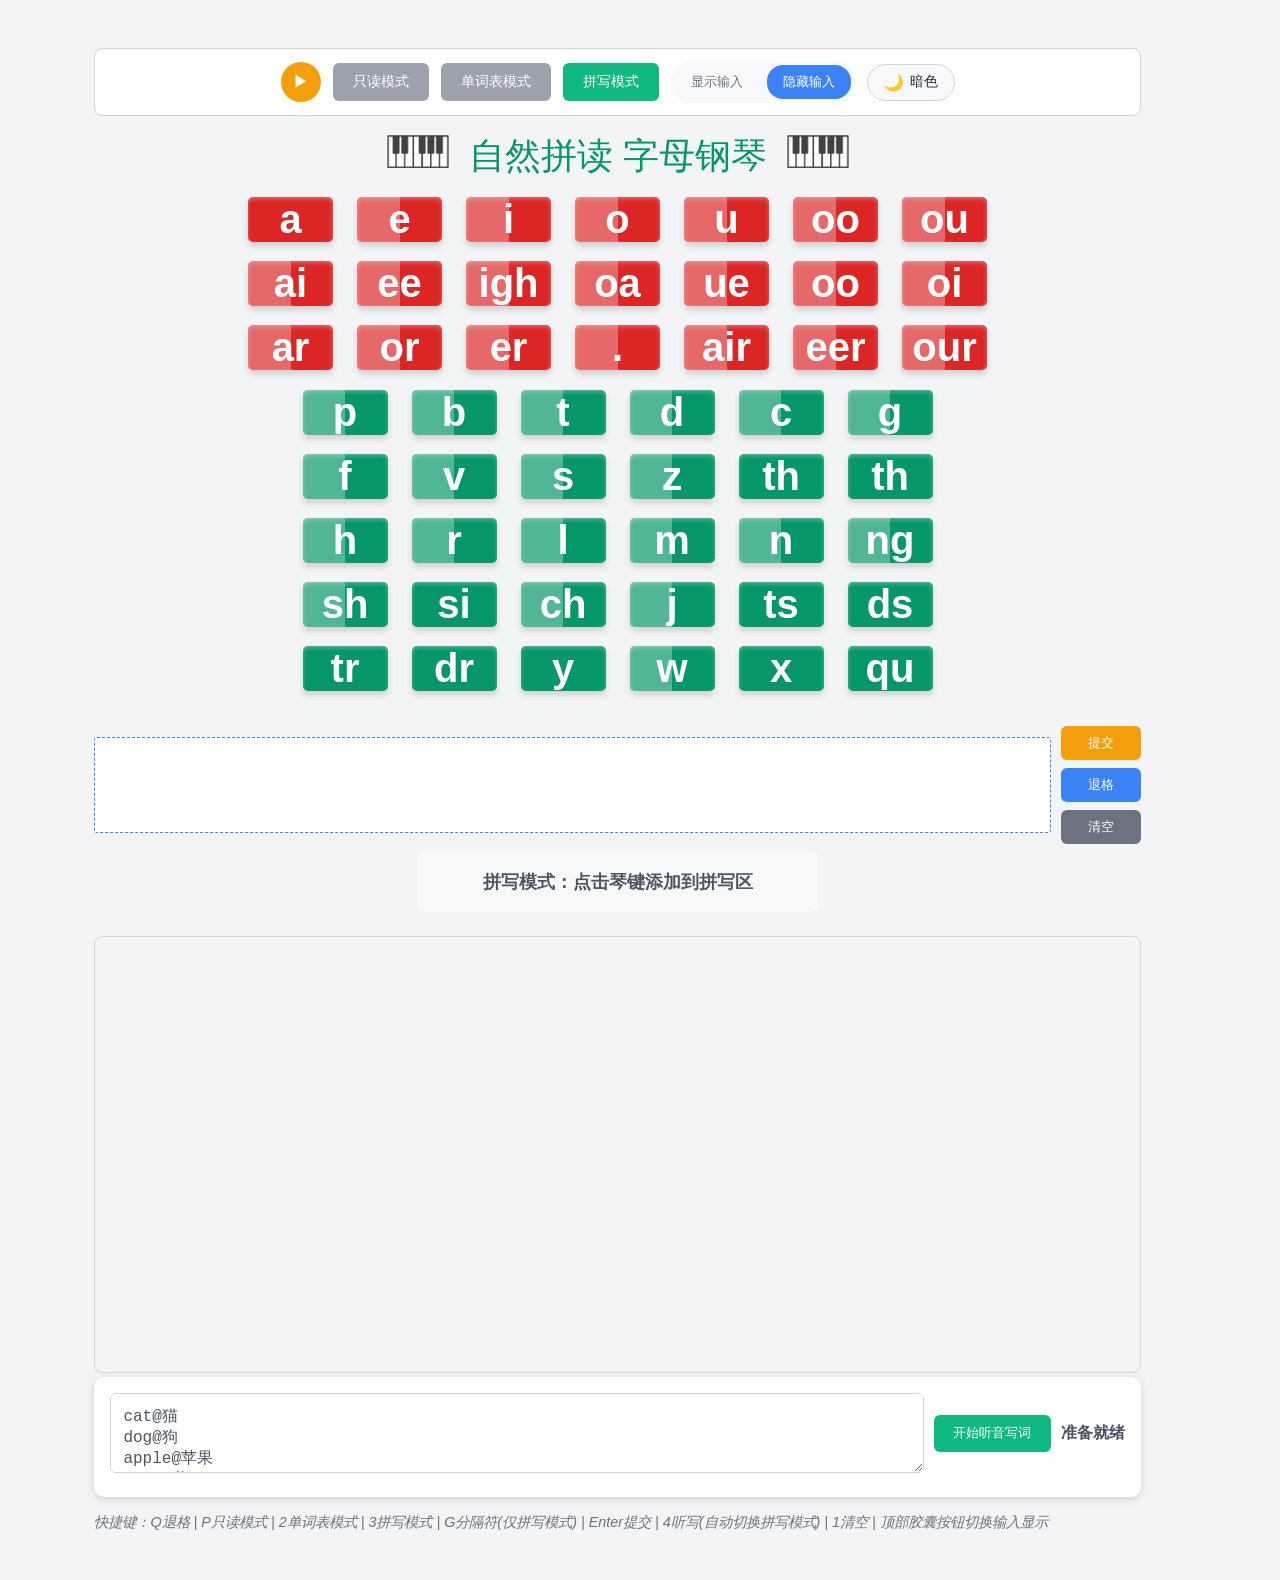
<file: index.html>
<!DOCTYPE html>
<html lang="zh-CN">
<head>
    <meta charset="UTF-8">
    <meta name="viewport" content="width=device-width, initial-scale=1.0">
    <title>自然拼读-字母钢琴</title>
    <link href="https://cdn.jsdelivr.net/npm/font-awesome@4.7.0/css/font-awesome.min.css" rel="stylesheet">
    
    <style>
        /* CSS 变量 - 浅色主题（默认） */
        :root {
            --bg-primary: #f3f4f6;
            --bg-secondary: #ffffff;
            --bg-tertiary: #f8f9fa;
            --text-primary: #1f2937;
            --text-secondary: #4b5563;
            --text-muted: #6b7280;
            --border-color: #d1d5db;
            --border-light: #e5e7eb;
            --vowel-color: #dc2626;
            --consonant-color: #059669;
            --btn-blue: #3b82f6;
            --btn-blue-hover: #2563eb;
            --btn-green: #10b981;
            --btn-green-hover: #059669;
            --btn-orange: #f59e0b;
            --btn-orange-hover: #d97706;
            --btn-red: #ef4444;
            --btn-red-hover: #dc2626;
            --btn-purple: #8b5cf6;
            --btn-purple-hover: #7c3aed;
            --success-bg: #10b981;
            --success-text: #ffffff;
            --error-bg: #dc2626;
            --error-text: #ffffff;
            --shadow-light: rgba(0, 0, 0, 0.1);
            --shadow-medium: rgba(0, 0, 0, 0.15);
            --shadow-dark: rgba(0, 0, 0, 0.2);
        }
        
        /* CSS 变量 - 暗色主题 */
        body.dark-theme {
            --bg-primary: #121212;
            --bg-secondary: #1e1e1e;
            --bg-tertiary: #2a2a2a;
            --text-primary: #e8e8e8;
            --text-secondary: #d0d0d0;
            --text-muted: #8a8a8a;
            --border-color: #3a3a3a;
            --border-light: #2a2a2a;
            --vowel-color: #d4787d;
            --consonant-color: #7ec89a;
            --btn-blue: #7aa8d4;
            --btn-blue-hover: #8ab8e4;
            --btn-green: #7ec89a;
            --btn-green-hover: #8ed8aa;
            --btn-orange: #d4a656;
            --btn-orange-hover: #e4b666;
            --btn-red: #d4787d;
            --btn-red-hover: #e4888d;
            --btn-purple: #a78bfa;
            --btn-purple-hover: #b79bfa;
            --success-bg: #1a2e1a;
            --success-text: #7ec89a;
            --error-bg: #2e1a1a;
            --error-text: #d4787d;
            --shadow-light: rgba(0, 0, 0, 0.2);
            --shadow-medium: rgba(0, 0, 0, 0.3);
            --shadow-dark: rgba(0, 0, 0, 0.4);
        }
        
        /* 基础样式 */
        * {
            margin: 0;
            padding: 0;
            box-sizing: border-box;
            font-family: 'Segoe UI', Tahoma, Geneva, Verdana, sans-serif;
        }
        
        body {
            background-color: var(--bg-primary);
            min-height: 100vh;
            display: flex;
            flex-direction: column;
            align-items: center;
            padding: 2rem 1rem;
            transition: background-color 0.3s ease;
        }
        
        .all{
            display: flex;
            flex-direction: column;
            width: 90%;
            max-width: 1500px;
            margin: 0 auto;
        }
        
        .pianotitle{
            font-size: 36px;
            text-align: center;
            color: var(--consonant-color);
        }
        
        /* 模式状态指示器样式 */
        .mode-indicator {
            top: 20px;
            right: 20px;
            padding: 0.5rem 1rem;
            border-radius: 20px;
            font-weight: bold;
            color: white;
            background-color: #6b7280;
            transition: background-color 0.3s ease;
            z-index: 100;
            box-shadow: 0 2px 10px var(--shadow-dark);
            display: block !important;
        }
        
        .mode-indicator.sound-only {
            background-color: var(--btn-purple);
        }

        /* 详情模式样式 */
        .mode-indicator.detail-view {
            background-color: var(--btn-orange);
        }
        
        .container {
            width: 96%;
            border-radius: 10px;
            padding: 1rem;
        }
        
        h1 {
            font-size: clamp(1.5rem, 3vw, 2.5rem);
            font-weight: bold;
            color: var(--text-primary);
            text-align: center;
            margin-bottom: 1.5rem;
        }
        
        /* 输入区域样式 */
        .input-section {
            margin-bottom: 1.5rem;
            clear: both;
        }
        
        .input-section label {
            display: block;
            color: var(--text-secondary);
            font-weight: 500;
            margin-bottom: 0.5rem;
            line-height: 1.5;
        }
        
        .input-group {
            display: flex;
            flex-direction: column;
            gap: 0.75rem;
        }
        
        #letterInput {
            flex: 1;
            padding: 0.75rem;
            border: 1px solid var(--border-color);
            border-radius: 6px;
            font-size: 1rem;
            min-height: 100px;
            resize: vertical;
            font-family: monospace;
            background-color: var(--bg-secondary);
            color: var(--text-secondary);
        }
        
        #generateBtn {
            background-color: var(--btn-blue);
            color: white;
            padding: 0.75rem 1.5rem;
            border: none;
            border-radius: 6px;
            font-weight: 500;
            cursor: pointer;
            transition: background-color 0.3s ease;
            align-self: flex-start;
        }
        
        #generateBtn:hover {
            background-color: var(--btn-blue-hover);
        }

        /* 音频控制按钮样式 */
        .audio-controls {
            display: flex;
            gap: 1rem;
            margin: 1rem 0;
            align-self: flex-start;
        }

        #loadAudioBtn {
            background-color: var(--btn-green);
            color: white;
            padding: 0.75rem 1.5rem;
            border: none;
            border-radius: 6px;
            font-weight: 500;
            cursor: pointer;
            transition: background-color 0.3s ease;
        }

        #loadAudioBtn:hover {
            background-color: var(--btn-green-hover);
        }

        #clearAudioCacheBtn {
            background-color: var(--btn-red);
            color: white;
            padding: 0.75rem 1.5rem;
            border: none;
            border-radius: 6px;
            font-weight: 500;
            cursor: pointer;
            transition: background-color 0.3s ease;
        }

        #clearAudioCacheBtn:hover {
            background-color: var(--btn-red-hover);
        }

        /* 加载进度提示样式 */
        .loading-progress {
            margin: 0.5rem 0;
            font-size: 0.9rem;
            color: var(--text-secondary);
            display: none;
            padding: 0.5rem;
            border-radius: 4px;
            background-color: var(--bg-tertiary);
            border: 1px solid var(--border-color);
        }
        
        /* 琴键区域样式 */
        .words-container {
            display: flex;
            flex-direction: column;
            margin: 1rem 0;
        }
        
        .word-group {
            border-radius: 8px;
            display: flex;
            flex-wrap: wrap;
            gap: 1.5rem; 
            align-items: flex-start;
            justify-content: center; 
            width: 100%; 
            overflow: visible; 
        }

        .vertical-key-group {
            display: grid;
            grid-template-columns: repeat(3, 1fr);
            grid-template-rows: auto repeat(3, 1fr);
            gap: 0.4rem; 
            width: fit-content; 
            align-items: center;
            position: relative;
        }

        .vertical-key-group .unified-key:first-child {
            grid-column: 1 / -1;
            min-width: 85px;
            position: relative;
        }

        /* 统一按钮样式 */
        .unified-key {
            border-radius: 5px;
            font-weight: bold;
            cursor: pointer;
            transition: all 0.15s ease;
            user-select: none;
            text-align: center;
            min-width: 85px;
            font-size: 40px;
            box-shadow: 0 4px 6px rgba(0, 0, 0, 0.15), 
                        inset 0 2px 4px rgba(255, 255, 255, 0.3);
            display: flex; 
            align-items: center;
            justify-content: center;
            position: relative; 
        }

        /* 左侧白色半透明区域 */
        .unified-key.has-popup-tip::before {
            content: '';
            position: absolute;
            left: 0;
            top: 0;
            width: 50%; 
            height: 100%;
            background-color: rgba(255,255,255,0.3); 
            border-bottom-left-radius: 5px;
            border-top-left-radius: 5px;
            pointer-events: auto; 
            z-index: 2;
        }

        .unified-key .sound-area {
            position: absolute;
            right: 0;
            top: 0;
            width: 50%;
            height: 100%;
            z-index: 1;
            pointer-events: none;
        }

        .unified-key:active, .unified-key.click-animate {
            transform: translateY(-9px);
            box-shadow: 0 -26px 26px rgba(255,215,0, 0.5);
            font-size: 44px;
            background-color: #e53e3e;
            color: white;
        }

        /* 颜色区分逻辑 */
        .unified-key.consonant-main {
            background-color: var(--consonant-color);
            color: white;
        }
        .unified-key.vowel-main {
            background-color: var(--vowel-color);
            color: white;
        }
        .unified-key.consonant-secondary {
            background-color: var(--bg-tertiary);
            color: var(--consonant-color);
            display: none;
        }
        .unified-key.vowel-secondary {
            background-color: var(--bg-tertiary);
            color: var(--vowel-color);
            display: none;
        }
        .unified-key.separator {
            background-color: var(--bg-secondary);
            color: var(--text-muted);
            border: 2px dashed var(--border-color);
        }
        
        .unified-key.template-key {
            border: 3px solid #ffd700;
        }
        
        /* 悬浮弹窗样式 */
        .key-popup {
            position: absolute;
            top: 100%;
            left: 0;
            margin-top: -12px; 
            padding: 5px; 
            background-color: var(--bg-tertiary);
            border: 1px solid var(--border-color);
            box-shadow: 0 4px 6px var(--shadow-medium); 
            display: grid;
            grid-template-columns: repeat(4, 1fr); 
            grid-auto-rows: auto; 
            gap: 3px; 
            z-index: 999;
            opacity: 0;
            visibility: hidden;
            transition: opacity 0.2s ease, visibility 0.2s ease;
            border-radius: 4px; 
        }
        
        body:not(.dark-theme) .key-popup {
            background-color: #e5e5e5;
            border: 2px solid #999;
        }
        
        body.dark-theme .key-popup {
            border: 2px solid #888;
        }

        .key-popup.show {
            opacity: 1;
            visibility: visible;
        }

        /* 弹窗内按钮样式 */
        .popup-item {
            padding: calc(0.2rem * 0.9) calc(0.2rem * 0.9);
            border-radius: 5px;
            font-size: calc(36px * 0.9);
            font-weight: bold;
            cursor: pointer;
            transition: all 0.15s ease;
            user-select: none;
            text-align: center;
            min-width: calc(85px * 0.9);
            box-shadow: 0 4px 6px var(--shadow-light), 
                        inset 0 2px 4px rgba(255, 255, 255, 0.3);
            display: flex; 
            align-items: center;
            justify-content: center;
            color: white !important;
        }
        
        body:not(.dark-theme) .popup-item {
            color: #121212 !important;
        }

        .popup-item.vowel-secondary {
            background-color: var(--vowel-color);
        }

        .popup-item.consonant-secondary {
            background-color: var(--consonant-color);
        }

        .popup-item:active, .popup-item.click-animate {
            transform: translateY(-9px);
            box-shadow: 0 -26px 26px rgba(255,215,0, 0.3);
            font-size: calc(44px * 0.9);
            background-color: var(--btn-blue);
            color: white !important;
        }
        
        body:not(.dark-theme) .popup-item:active,
        body:not(.dark-theme) .popup-item.click-animate {
            background-color: #b8d4f0;
            color: #121212 !important;
        }
        
        /* 组合键容器样式 */
        .combined-key {
            display: flex;
            align-items: center;
            gap: 4px;
            margin: 0.1rem;
            font-size: 56px;
            font-weight:bold;
            padding: 0.3rem 0.3rem;
            border-radius: 5px;
            box-shadow: 0 4px 6px var(--shadow-medium);
            background-color: var(--vowel-color) !important;
            color: white;
            height:83px;
        }
        
        .combined-key-part {
            cursor: pointer;
            transition: all 0.15s ease;
            user-select: none;
            padding: 0.2rem 0.4rem;
            border-radius: 3px;
        }
        
        .combined-key-part.vowel-main {
            color: white;
        }
        
        .combined-key-part.consonant-main {
            color: white;
            background-color: var(--consonant-color);
        }
        
        .combined-key-part:active:not(.non-interactive) {
            transform: scale(1.1);
            text-shadow: 0 0 10px #fff;
            background-color: rgba(255, 255, 255, 0.3);
        }
        
        .combined-key-part.non-interactive {
            cursor: default;
            opacity: 0.9;
            pointer-events: none;
        }
        
        /* 单词拼写区 + 提交按钮容器 */
        .danci-wrapper {
            display: flex;
            align-items: center;
            gap: 10px;
            width: 100%;
            margin: 0.5rem 0;
        }
        #danci {
            flex: 1;
            background-color: var(--bg-secondary);
            border: 1px dashed var(--btn-blue);
            border-radius: 3px;
            min-height: 96px;
            display: flex !important;
            flex-wrap: wrap;
            align-items: center;
            justify-content: center;
            padding: 0.5rem;
            transition: opacity 0.3s, background-color 0.3s;
        }
        
        /* 按钮组容器 */
        .danci-buttons {
            display: flex;
            flex-direction: column;
            gap: 8px;
            min-width: 80px;
        }
        
        /* 拼写区禁用状态样式 */
        #danci.disabled-mode {
            opacity: 0.4;
            background-color: var(--bg-tertiary);
            pointer-events: none;
        }

        #submitDanci {
            background: var(--btn-orange);
            color: white;
            border: none;
            padding: 0.5rem 1rem;
            border-radius: 6px;
            cursor: pointer;
            white-space: nowrap;
            width: 100%;
        }
        #submitDanci:hover {
            background: var(--btn-orange-hover);
        }
        
        #backspaceDanci {
            background-color: var(--btn-blue);
            color: white;
            padding: 0.5rem 1rem;
            border: none;
            border-radius: 6px;
            font-weight: 500;
            cursor: pointer;
            transition: background-color 0.3s ease;
            width: 100%;
        }
        
        #backspaceDanci:hover {
            background-color: var(--btn-blue-hover);
        }
        
        #clearDanci {
            background-color: #6b7280;
            color: white;
            padding: 0.5rem 1rem;
            border: none;
            border-radius: 6px;
            font-weight: 500;
            cursor: pointer;
            transition: background-color 0.3s ease;
            width: 100%;
        }
        
        #clearDanci:hover {
            background-color: #4b5563;
        }
        
        #danci .unified-key {
            margin: 0.1rem;
            font-size: 52px;
            display: flex !important;
            align-items: center;
            justify-content: center;
            padding:8px;
            min-width: 50px;
            width: fit-content;
        }
        
        .danci-title {
            font-size: 1.3rem;
            color: var(--btn-blue);
            text-align: left;
            width: 100%;
            display:block !important;
        }
        
        /* 消息提示区样式 - Flex 布局 */
        .status-bar-wrapper {
            display: flex;
            width: 400px;
            max-width: 100%;
            margin: 0.5rem auto;
            gap: 10px;
            align-items: center;
        }

        .message-box {
            flex: 1;
            height: 60px;
            background-color: var(--bg-tertiary); 
            border-radius: 6px;
            display: flex;
            align-items: center;
            justify-content: center;
            font-size: 1.1rem;
            font-weight: bold;
            color: var(--text-secondary);
            transition: background-color 0.3s ease;
        }
        .message-box.success {
            background-color: var(--success-bg); 
            color: var(--success-text);
        }
        .message-box.error {
            background-color: var(--error-bg); 
            color: var(--error-text);
        }

        /* 快捷按钮通用样式 */
        .shortcut-btn {
            display: none; /* 默认隐藏 */
            padding: 0 1rem;
            color: white;
            border: none;
            border-radius: 6px;
            font-weight: bold;
            cursor: pointer;
            white-space: nowrap;
            font-size: 1rem;
            transition: background-color 0.2s;
            height: 40px; /* 固定高度与消息框对齐 */
        }
        
        #shortcutDetailBtn {
            background-color: var(--btn-blue);
        }
        #shortcutDetailBtn:hover {
            background-color: var(--btn-blue-hover);
        }

        #shortcutPlayBtn {
            background-color: var(--btn-green);
        }
        #shortcutPlayBtn:hover {
            background-color: var(--btn-green-hover);
        }
        
        /* 听音写词区域 */
        .listen-write-section {
            background: var(--bg-secondary);
            padding: 1rem;
            border-radius: 10px;
            margin-bottom: 1rem;
            box-shadow: 0 2px 8px var(--shadow-medium);
        }
        .listen-write-row {
            display: flex;
            gap: 10px;
            align-items: center;
            margin-bottom: 0.5rem;
            flex-wrap: wrap;
        }
        #wordListInput {
            flex: 1;
            padding: 0.75rem;
            border: 1px solid var(--border-color);
            border-radius: 6px;
            font-size: 1rem;
            min-height: 80px;
            resize: vertical;
            font-family: monospace;
            background-color: var(--bg-secondary);
            color: var(--text-secondary);
        }
        #startListenWrite {
            background: var(--btn-green);
            color: white;
            border: none;
            padding: 0.6rem 1.2rem;
            border-radius: 6px;
            cursor: pointer;
        }
        #startListenWrite:hover {
            background: var(--btn-green-hover);
        }
        #listenWriteStatus {
            font-size: 1rem;
            font-weight: bold;
            color: var(--text-secondary);
        }
        
        .shortcut-hint {
            color: var(--text-muted);
            font-size: 0.9rem;
            font-style: italic;
            display:block;
        }
        
        .error-message {
            color: var(--error-text);
            padding: 0.5rem;
            margin: 0.5rem 0;
            border-radius: 6px;
            background-color: var(--error-bg);
            display: none;
            clear: both;
        }
        
        /* 响应式调整 */
        @media (max-width: 480px) {
            body {
                padding: 0.5rem;
            }
            #generateBtn, #clearDanci, #submitDanci, #loadAudioBtn, #clearAudioCacheBtn {
                width: 100%;
                font-size: 14px;
                padding: 0.5rem;
            }
            .audio-controls {
                flex-direction: column;
                width: 100%;
            }
            .danci-wrapper {
                flex-direction: column;
            }
            .control-buttons {
                flex-direction: column;
                align-items: stretch;
            }
            
            .unified-key {
                min-width: 36px;
                font-size: 22px !important;
                padding: 0.3rem;
            }
            
            .vertical-key-group {
                gap: 0.2rem;
                grid-template-columns: repeat(3, 36px);
            }
            
            .vertical-key-group .unified-key:first-child {
                min-width: 100%;
                grid-column: 1 / -1;
                font-size: 26px !important;
            }
            
            .word-group {
                padding: 0.5rem;
                gap: 0.5rem;
            }
            .mode-indicator {
                top: auto;
                bottom: 20px;
                left: 50%;
                transform: translateX(-50%);
            }
            .combined-key {
                font-size: 28px !important;
            }
            .popup-item {
                font-size: 18px !important;
                min-width: 32px !important;
                padding: 0.3rem 0.4rem !important;
            }
            .key-popup {
                grid-template-columns: repeat(2, 1fr);
            }
            .status-bar-wrapper {
                flex-direction: column;
                width: 100%;
            }
            .shortcut-btn {
                width: 100%;
                font-size: 12px;
                padding: 8px;
            }
            .pianotitle {
                font-size: 20px;
            }
            .pianotitle img {
                width: 40px !important;
            }
            .toolbar {
                padding: 8px;
                gap: 6px;
            }
            .toolbar-btn {
                font-size: 12px;
                padding: 6px 10px;
            }
            .toggle-switch-label {
                font-size: 12px;
            }
            #letterInput {
                min-height: 60px;
                font-size: 12px;
            }
            .input-section label {
                font-size: 12px;
            }
        }
        
        @media (max-width: 360px) {
            .unified-key {
                min-width: 30px;
                font-size: 18px !important;
            }
            .vertical-key-group {
                grid-template-columns: repeat(3, 30px);
            }
            .vertical-key-group .unified-key:first-child {
                font-size: 22px !important;
            }
            .popup-item {
                font-size: 16px !important;
                min-width: 28px !important;
            }
        }
        
        #cav {
            cursor: pointer;
            margin-top: 1rem;
            border: 1px solid var(--border-color);
            border-radius: 8px;
            width: 100%;
            max-width: 1500px;
        }
        
        #total {
            position: absolute;
            top: 0;
            left: 0;
            z-index: 9999;
            display: none;
            cursor: pointer;
            pointer-events: none;
        }
        #total.active {
            pointer-events: auto;
        }
        
        /* 工具栏样式 */
        .toolbar {
            display: flex;
            gap: 12px;
            margin-bottom: 1rem;
            padding: 12px;
            background-color: var(--bg-secondary);
            border-radius: 8px;
            border: 1px solid var(--border-color);
            justify-content: center;
            align-items: center;
            flex-wrap: wrap;
        }
        
        .demo-play-btn {
            width: 40px;
            height: 40px;
            border-radius: 50%;
            border: none;
            background-color: var(--btn-orange);
            color: white;
            font-size: 16px;
            cursor: pointer;
            transition: all 0.2s ease;
            display: flex;
            align-items: center;
            justify-content: center;
        }
        
        .demo-play-btn:hover {
            background-color: var(--btn-orange-hover);
            transform: scale(1.1);
        }
        
        .demo-play-btn:active {
            transform: scale(0.95);
        }
        
        .demo-play-btn.running {
            background-color: var(--btn-red);
        }
        
        .toolbar-btn {
            padding: 10px 20px;
            border: none;
            border-radius: 6px;
            font-size: 14px;
            font-weight: 500;
            cursor: pointer;
            transition: all 0.2s ease;
            white-space: nowrap;
            background-color: #9ca3af;
            color: white;
        }
        
        .toolbar-btn:hover {
            transform: translateY(-1px);
            box-shadow: 0 2px 4px var(--shadow-medium);
        }
        
        .toolbar-btn:active {
            transform: translateY(0);
        }
        
        /* 激活状态 */
        .toolbar-btn.active {
            background-color: var(--btn-blue);
            color: white;
        }
        .toolbar-btn.active:hover {
            background-color: var(--btn-blue-hover);
        }
        
        /* 只读模式激活 */
        .toolbar-btn.mode-sound.active {
            background-color: var(--btn-purple);
            color: white;
        }
        .toolbar-btn.mode-sound.active:hover {
            background-color: var(--btn-purple-hover);
        }
        
        /* 单词表模式激活 */
        .toolbar-btn.mode-detail.active {
            background-color: var(--btn-orange);
            color: white;
        }
        .toolbar-btn.mode-detail.active:hover {
            background-color: var(--btn-orange-hover);
        }
        
        /* 拼写模式激活 */
        .toolbar-btn.mode-spell.active {
            background-color: var(--btn-green);
            color: white;
        }
        .toolbar-btn.mode-spell.active:hover {
            background-color: var(--btn-green-hover);
        }
        
        /* 胶囊型切换开关 */
        .toggle-switch {
            display: flex;
            background-color: var(--bg-tertiary);
            border-radius: 20px;
            padding: 4px;
            cursor: pointer;
            position: relative;
            user-select: none;
        }
        
        .toggle-switch-label {
            padding: 8px 16px;
            border-radius: 16px;
            font-size: 13px;
            font-weight: 500;
            color: var(--text-muted);
            transition: all 0.3s ease;
            z-index: 2;
            position: relative;
        }
        
        .toggle-switch-label.active {
            color: white;
            background-color: var(--btn-blue);
        }
        
        /* 主题切换按钮 */
        .theme-toggle-btn {
            padding: 8px 16px;
            border: none;
            border-radius: 20px;
            font-size: 14px;
            font-weight: 500;
            cursor: pointer;
            transition: all 0.3s ease;
            background-color: var(--bg-tertiary);
            color: var(--text-primary);
            border: 1px solid var(--border-color);
            display: flex;
            align-items: center;
            gap: 6px;
        }
        
        .theme-toggle-btn:hover {
            background-color: var(--border-color);
        }
        
        .theme-toggle-btn .icon {
            font-size: 16px;
        }
        
        .toggle-switch-label:first-child {
            margin-right: 4px;
        }
        
        .toggle-switch-label:last-child {
            margin-left: 4px;
        }
        
        /* 隐藏输入区域的样式 */
        .input-section.hidden {
            display: none;
        }
        
        @media (max-width: 768px) {
            .toolbar {
                flex-direction: column;
                gap: 8px;
            }
            .toolbar-btn {
                width: 100%;
            }
            .toggle-switch {
                width: 100%;
                justify-content: center;
            }
        }
    </style>
</head>
<body>
<canvas id="total"></canvas>
  <div class="all"> 
    <div class="container">
        <!-- 工具栏 -->
        <div class="toolbar">
            <button class="demo-play-btn" id="demoPlayBtn" title="自动演示按键">▶</button>
            <button class="toolbar-btn mode-sound" id="modeSound">只读模式</button>
            <button class="toolbar-btn mode-detail" id="modeDetail">单词表模式</button>
            <button class="toolbar-btn mode-spell active" id="modeSpell">拼写模式</button>
            
            <div class="toggle-switch" id="inputToggle">
                <span class="toggle-switch-label" id="showInputLabel">显示输入</span>
                <span class="toggle-switch-label active" id="hideInputLabel">隐藏输入</span>
            </div>
            
            <button class="theme-toggle-btn" id="themeToggle">
                <span class="icon">🌙</span>
                <span class="text">暗色</span>
            </button>
        </div>
        
        <div class="input-section hidden">
            <label for="letterInput">
                输入格式化的字母组合（新格式说明：<br>
                1. v@ 后续为元音，c@ 后续为辅音（同一行可混合标记）<br>
                2. 复合键格式：c-k-ck=k（-分隔子键，=后面是发音【仅用于音频，不显示】）<br>
                3. . 作为分隔符，空格分隔不同键，换行即为新行<br>
                4. 模板键格式：a_e=ae（_为占位符，用于嵌入辅音）
            </label>
            <div class="error-message" id="errorMsg"></div>
            <div class="input-group">
                <textarea id="letterInput">v@ a e-ea-a=e i-y-e-a=i o-a=o u-o-ou=u oo-u-oul-o=oo ou-ow=ou
v@ ai-a_e-ay-a=ae ee-e_e-ea-ie-e=ee igh-i_e-ie-y-i=ie oa-o_e-ow-o=oe ue-u_e-u=ue oo-u_e-ue-o=oo2 oi-oy=oi
v@ ar-a=ar or-oor-oar-ore-au-aw-al-a=or er-ur-ir-ear=er .-a-e-i-o-u-er-or-io-ia=0 air-are-eir=air eer-ear-eir=eer our-ure=oor
c@ p-pp=p b-bb=b t-tt-ed=t d-dd-ed=d c-k-ck=c g-gg-gh-gue=g
c@ f-ff-ph-gh=f v-ve=v s-c-ss-se=s z-zz-s-se=z th th=th2
c@ h-wh=h r-rr=r l-ll-le-al-el-il-ul=l m-mm-mb=m n-nn=n ng-n=ng
c@ sh-s=sh si ch-tch=ch j-g-ge=j ts ds=dz
c@ tr dr y w-wh=w x=ks qu</textarea>
                <button id="generateBtn">生成琴键</button>
                
                <div class="audio-controls">
                    <button id="loadAudioBtn">加载音频到本地</button>
                    <button id="clearAudioCacheBtn">清空音标缓存</button>
                </div>
                
                <div class="loading-progress" id="loadingProgress">正在加载音频... 0/0</div>
                
            </div>
        </div>
        
        <div class="pianotitle">
            <span><img src='piano.jpg' width="62px" alt="钢琴图标"></span>
            <span>&nbsp;自然拼读&nbsp;字母钢琴&nbsp;</span>
            <span><img src='piano.jpg' width="62px" alt="钢琴图标"></span>
        </div>
        
        <div id="wordsContainer" class="words-container"></div>
        
        <div class="danci-wrapper">
            <div id="danci"></div>
            <div class="danci-buttons">
                <button id="submitDanci">提交</button>
                <button id="backspaceDanci">退格</button>
                <button id="clearDanci">清空</button>
            </div>
        </div>
        
        <!-- 消息框 + 详情按钮 + 听写按钮 -->
        <div class="status-bar-wrapper">
            <div class="message-box" id="messageBox">准备就绪</div>
            <button id="shortcutDetailBtn" class="shortcut-btn">详情</button>
            <button id="shortcutPlayBtn" class="shortcut-btn">听写</button>
        </div>

        <div id="textContentDisplay" class="word-container">
            <canvas id="cav" width="1200" height="500"></canvas>	
        </div>
        
        
        <!-- 听音写词模块 -->
        <div class="listen-write-section">
            <div class="listen-write-row">
                <textarea id="wordListInput" placeholder="请输入单词清单，每行格式：单词@含义">cat@猫
dog@狗
apple@苹果
book@书
pen@钢笔</textarea>
                <button id="startListenWrite">开始听音写词</button>
                <span id="listenWriteStatus">准备就绪</span>
            </div>
        </div>
        
        <div class="shortcut-hint">快捷键：Q退格 | P只读模式 | 2单词表模式 | 3拼写模式 | G分隔符(仅拼写模式) | Enter提交 | 4听写(自动切换拼写模式) | 1清空 | 顶部胶囊按钮切换输入显示</div>
    </div>	
  </div>

    <script src="database.js"></script>
    <script src="map.js"></script>
   

    <script>
        const danciContainer = document.getElementById('danci');
        const errorMsg = document.getElementById('errorMsg');
        const danciHistory = [];
        let soundOnlyMode = false;
        const modeIndicator = document.getElementById('modeIndicator');
        let lastTemplateElement = null;
        const messageBox = document.getElementById('messageBox');
        const loadingProgress = document.getElementById('loadingProgress');
        const shortcutDetailBtn = document.getElementById('shortcutDetailBtn');
        const shortcutPlayBtn = document.getElementById('shortcutPlayBtn');
		
		let dictationReadCount = 2;
        
        // 弹窗功能开关
        let popupFunctionEnabled = true;
        // 详情跳转模式开关
        let detailViewMode = false;

        // ====================== 更新快捷按钮逻辑 ======================
        function updateShortcutBtn(letter, phoneticCode) {
            const symbol = map2[phoneticCode] || phoneticCode;
            const dbKey = `${letter}_${symbol}`;
            
            // 检查数据库
            if (WORD_DATABASE && WORD_DATABASE[dbKey]) {
                // 找到了：显示按钮，设置文本
                shortcutDetailBtn.textContent = `${letter} → ${symbol}`;
                shortcutDetailBtn.style.display = 'block';
                
                // 新增：显示听写按钮
                shortcutPlayBtn.textContent = `${letter} 听写`;
                shortcutPlayBtn.style.display = 'block';
                
                // 绑定详情点击事件
                shortcutDetailBtn.onclick = () => {
                    handleDetailClick(letter, phoneticCode);
                };

                // 绑定听写点击事件
                shortcutPlayBtn.onclick = () => {
                    handleListenWriteClick(dbKey);
                };
            } else {
                // 没找到：隐藏按钮
                shortcutDetailBtn.style.display = 'none';
                shortcutPlayBtn.style.display = 'none';
            }
        }

        // ====================== 新增：听写按钮点击逻辑（含智能解析） ======================
        function handleListenWriteClick(dbKey) {
            const rawContent = WORD_DATABASE[dbKey];
            if (!rawContent) return;

            // 1. 智能解析和清洗
            const formattedString = parseAndCleanDatabaseContent(rawContent);

            if (!formattedString) {
                updateMessageBox('未找到有效的单词数据', 'error');
                return;
            }

            // 2. 模拟输入：填入下方文本框
            document.getElementById('wordListInput').value = formattedString;

            // 3. 模拟听写逻辑：直接开始
            // 重置听写状态
            currentWordIndex = 0; 
            isListeningWriteMode = true;
            
            // 自动切换到拼写模式
            switchMode('spell');
            
            // 解析填入的文本生成列表
            wordList = formattedString.split('\n').map(l => l.trim()).filter(l => l.includes('@')).map(l => { 
                const parts = l.split('@'); 
                return { word: parts[0].trim().toLowerCase(), meaning: parts.slice(1).join('@').trim() }; 
            });

            if (wordList.length === 0) {
                updateMessageBox('解析数据为空', 'error');
                return;
            }

            // 更新状态显示
            listenWriteStatus.textContent = `重点练习: 1/${wordList.length}`;
            
            // 清空拼写区并开始播放
            clearDanci();
            setTimeout(() => {
                playCurrentWord();
            }, 300);
            
            updateMessageBox('开始听写练习', 'success');
        }

        /*
        // ====================== 全部单词版本：辅助函数：解析和清洗数据库内容（优化版） ======================
		function parseAndCleanDatabaseContent(text) {
			const results = [];
			// 按行分割数据，逐行处理以避免正则匹配的复杂性
			const lines = text.split('\n');

			lines.forEach(line => {
				// 去除首尾空白
				line = line.trim();
				if (!line) return;

				// 跳过标题行，例如 [设置], [音节 1]
				if (line.startsWith('[')) return;

				// 查找等号位置
				const eqIndex = line.indexOf('=');
				if (eqIndex === -1) return; // 没有等号则跳过

				const rawWord = line.substring(0, eqIndex).trim();
				const rawMeaning = line.substring(eqIndex + 1).trim();

				// 1. 校验：含义必须包含中文，排除如 "ch = tʃ" 这种音标数据
				if (!/[\u4e00-\u9fa5]/.test(rawMeaning)) {
					return;
				}

				// 2. 校验：单词部分必须包含字母
				if (!/[a-zA-Z]/.test(rawWord)) {
					return;
				}

				// 3. 清洗单词：
				// 去掉单词里的 - 符号
				// 去掉单词里的 8 符号（根据之前的需求，以及确保 -a-nd 变成 and）
				let cleanWord = rawWord
					.replace(/8/g, '')   // 去除8
					.replace(/-/g, '');  // 去除连字符

				// 再次检查清洗后是否为空
				if (!cleanWord) return;

				// 4. 拼接结果
				results.push(`${cleanWord}@${rawMeaning}`);
			});

			return results.join('\n');
		}
		
		*/
		
		//只获取单音节单词表：音节1
		function parseAndCleanDatabaseContent(text) {
			const results = [];
			const lines = text.split('\n');
			
			// 使用 for 循环以便在遇到多音节标题时能够中断 (break)
			for (let i = 0; i < lines.length; i++) {
				let line = lines[i].trim();
				if (!line) continue;

				// 检查是否为音节标题行，例如 [音节 2]
				const syllableMatch = line.match(/^\[音节\s*(\d+)\]$/);
				if (syllableMatch) {
					const num = parseInt(syllableMatch[1]);
					// 如果音节数大于1，说明已经进入多音节区域，停止解析
					if (num > 1) {
						break;
					}
					// 如果是 [音节 1]，跳过该标题行，继续解析下面的内容
					continue;
				}

				// 跳过其他标题行，例如 [设置]
				if (line.startsWith('[')) continue;

				const eqIndex = line.indexOf('=');
				if (eqIndex === -1) continue;

				const rawWord = line.substring(0, eqIndex).trim();
				const rawMeaning = line.substring(eqIndex + 1).trim();

				// 1. 校验：含义必须包含中文
				if (!/[\u4e00-\u9fa5]/.test(rawMeaning)) {
					continue;
				}

				// 2. 校验：单词部分必须包含字母
				if (!/[a-zA-Z]/.test(rawWord)) {
					continue;
				}

				// 3. 清洗单词
				let cleanWord = rawWord
					.replace(/8/g, '')   
					.replace(/-/g, '');  

				if (!cleanWord) continue;

				results.push(`${cleanWord}@${rawMeaning}`);
			}

			return results.join('\n');
		}
	
	//======================

        // ====================== 简化版音频缓存 ======================
        const audioMemoryCache = new Map();
        const loadingAudioSet = new Set();

        async function preloadKeyboardAudio() {
            const phonetics = getKeyboardPhonetics();
            if (phonetics.length === 0) return;
            loadingProgress.style.display = 'block';
            let loadedCount = 0, errorCount = 0;
            for (let i = 0; i < phonetics.length; i++) {
                const phonetic = phonetics[i];
                try {
                    loadingProgress.textContent = `加载中: ${phonetic}.mp3 (${i+1}/${phonetics.length})`;
                    const audio = new Audio(`yinbiao/1/${phonetic}.mp3`);
                    await new Promise((resolve, reject) => {
                        audio.oncanplaythrough = resolve;
                        audio.onerror = reject;
                        setTimeout(() => reject(new Error('超时')), 5000);
                    });
                    audioMemoryCache.set(phonetic, audio);
                    loadedCount++;
                } catch (error) { errorCount++; }
            }
            loadingProgress.style.display = 'none';
            updateMessageBox(`加载完成: 成功${loadedCount}, 失败${errorCount}`, errorCount > 0 ? 'error' : 'success');
        }

        function playSound(phonetic) {
            if (phonetic === '00') return;
            const safePhonetic = phonetic.replace(/[^a-zA-Z0-9_]/g, '_').replace(/_+/g, '_');
            if (audioMemoryCache.has(safePhonetic)) {
                const audio = audioMemoryCache.get(safePhonetic);
                audio.currentTime = 0;
                audio.play().catch(e => playNetworkSound(safePhonetic));
                return;
            }
            playNetworkSound(safePhonetic, true);
        }

        function playNetworkSound(safePhonetic, cache = false) {
            if (loadingAudioSet.has(safePhonetic)) return;
            loadingAudioSet.add(safePhonetic);
            const sound = new Audio(`yinbiao/1/${safePhonetic}.mp3`);
            sound.onerror = () => loadingAudioSet.delete(safePhonetic);
            sound.oncanplaythrough = () => {
                loadingAudioSet.delete(safePhonetic);
                if (cache) audioMemoryCache.set(safePhonetic, sound);
            };
            sound.play().catch(e => loadingAudioSet.delete(safePhonetic));
        }

        function clearAudioCache() {
            audioMemoryCache.clear();
            updateMessageBox('✅ 缓存已清空', 'success');
        }

        function getKeyboardPhonetics() {
            const input = document.getElementById('letterInput').value.trim();
            const phonetics = new Set();
            if (!input) return [];
            input.split('\n').forEach(line => {
                const markBlocks = line.trim().match(/(v@|c@|V@|C@)[\s\S]*?(?=(?:v@|c@|V@|C@)|$)/gi) || [];
                markBlocks.forEach(block => {
                    let content = '';
                    if (block.startsWith('v@') || block.startsWith('V@')) content = block.slice(2).trim();
                    else if (block.startsWith('c@') || block.startsWith('C@')) content = block.slice(2).trim();
                    content.split(/\s+/).filter(item => item !== '.' && item !== '').forEach(item => {
                        const parts = item.split('=');
                        const phoneticRaw = parts[1] !== undefined ? parts[1] : parts[0].split('-').pop();
                        const phonetic = phoneticRaw.trim();
                        if (phonetic && phonetic !== '0') phonetics.add(phonetic.replace(/[^a-zA-Z0-9_]/g, '_').replace(/_+/g, '_'));
                    });
                });
            });
            return Array.from(phonetics);
        }

        function closeAllPopups() {
            document.querySelectorAll('.key-popup.show').forEach(popup => popup.classList.remove('show'));
        }

        // ====================== 核心功能逻辑 ======================
        let wordList = [], currentWordIndex = 0, currentWord = '', currentMeaning = '', isListeningWriteMode = false;
        const wordListInput = document.getElementById('wordListInput');
        const listenWriteStatus = document.getElementById('listenWriteStatus');

        function updateMessageBox(text, type = 'normal') {
            messageBox.className = 'message-box';
            messageBox.textContent = text;
            if (type === 'success') { messageBox.classList.add('success'); new Audio('good.mp3').play().catch(()=>{}); }
            else if (type === 'error') { messageBox.classList.add('error'); new Audio('bad.mp3').play().catch(()=>{}); }
            setTimeout(() => { messageBox.className = 'message-box'; messageBox.textContent = '准备就绪'; }, 3000);
        }

        function startListenWrite() {
            wordList = wordListInput.value.split('\n').map(l => l.trim()).filter(l => l.includes('@')).map(l => { const [w,m]=l.split('@'); return {word:w.trim().toLowerCase(), meaning:m.trim()}; });
            if (wordList.length === 0) { updateMessageBox('单词列表为空', 'error'); return; }
            currentWordIndex = 0; isListeningWriteMode = true;
            
            // 自动切换到拼写模式
            switchMode('spell');
            
            playCurrentWord();
        }

		/*
        function playCurrentWord() {
            if (currentWordIndex >= wordList.length) { updateMessageBox('全部完成！', 'success'); isListeningWriteMode = false; return; }
            const item = wordList[currentWordIndex];
            currentWord = item.word; currentMeaning = item.meaning;
            listenWriteStatus.textContent = `第 ${currentWordIndex+1}/${wordList.length} 个`;
            clearDanci();
            setTimeout(() => { const url = `https://dict.youdao.com/dictvoice?audio=${currentWord}&type=1`; new Audio(url).play(); }, 300);
        }
		*/
		function playCurrentWord() {
			if (currentWordIndex >= wordList.length) { 
				updateMessageBox('全部完成！', 'success'); 
				isListeningWriteMode = false; 
				return; 
			}
			
			const item = wordList[currentWordIndex];
			currentWord = item.word; 
			currentMeaning = item.meaning;
			listenWriteStatus.textContent = `第 ${currentWordIndex+1}/${wordList.length} 个`;
			clearDanci();
			
			setTimeout(() => {
				const url = `https://dict.youdao.com/dictvoice?audio=${currentWord}&type=1`;
				const audio = new Audio(url);
				let playedCount = 0; // 记录已播放次数

				// 内部循环播放函数
				const playLoop = () => {
					if (playedCount >= dictationReadCount) return; // 达到设定次数，停止
					audio.play().catch(e => console.error('播放失败', e));
					playedCount++;
				};

				// 监听音频自然结束事件，结束后自动播放下一次
				audio.onended = () => {
					playLoop();
				};

				// 启动第一次播放
				playLoop();
			}, 300);
		}

        function checkListenWrite() {
            if (!isListeningWriteMode) return;
            const input = getDanciText();
            if (input === currentWord) { updateMessageBox(`正确: ${currentWord}`, 'success'); setTimeout(() => { currentWordIndex++; playCurrentWord(); }, 500); }
            else { 
			updateMessageBox(`错误: ${input}, 正确: ${currentWord}`, 'error'); setTimeout(() => { playCurrentWord(); }, 100); 
			}
        }

        function getDanciText() {
            let text = '';
            danciContainer.querySelectorAll('.unified-key, .combined-key').forEach(el => { if(!el.classList.contains('separator')) text += el.textContent.replace(/[^a-zA-Z]/g, '').toLowerCase(); });
            return text;
        }

        // ====================== 模式管理 ======================
        let currentMode = 'spell'; // 默认拼写模式：'sound', 'detail', 'spell'
        let inputVisible = false; // 输入区域是否可见（默认隐藏）
        
        function toggleInputVisibility() {
            inputVisible = !inputVisible;
            const inputSection = document.querySelector('.input-section');
            const showLabel = document.getElementById('showInputLabel');
            const hideLabel = document.getElementById('hideInputLabel');
            
            if (inputVisible) {
                inputSection.classList.remove('hidden');
                showLabel.classList.add('active');
                hideLabel.classList.remove('active');
            } else {
                inputSection.classList.add('hidden');
                showLabel.classList.remove('active');
                hideLabel.classList.add('active');
            }
        }
        
        function switchMode(mode) {
            currentMode = mode;
            
            // 重置所有状态
            soundOnlyMode = false;
            detailViewMode = false;
            popupFunctionEnabled = true;
            danciContainer.classList.remove('disabled-mode');
            
            // 更新按钮激活状态
            document.querySelectorAll('.toolbar-btn').forEach(btn => btn.classList.remove('active'));
            
            switch(mode) {
                case 'sound':
                    // 只读模式：只发音，弹窗可用
                    soundOnlyMode = true;
                    popupFunctionEnabled = true;
                    document.getElementById('modeSound').classList.add('active');
                    updateMessageBox('只读模式：点击琴键发声，白色区域可弹窗', 'normal');
                    break;
                    
                case 'detail':
                    // 单词表模式：点击打开详情页面
                    detailViewMode = true;
                    document.getElementById('modeDetail').classList.add('active');
                    danciContainer.classList.add('disabled-mode');
                    updateMessageBox('单词表模式：点击琴键打开单词详情', 'normal');
                    break;
                    
                case 'spell':
                    // 拼写模式：默认模式，可以拼写单词
                    document.getElementById('modeSpell').classList.add('active');
                    danciContainer.classList.remove('disabled-mode');
                    updateMessageBox('拼写模式：点击琴键添加到拼写区', 'normal');
                    break;
            }
        }
        
        // ====================== 旧的模式切换函数（保留兼容性）======================
        function toggleMode() {
            // 在新系统中，这个函数切换到只读模式
            switchMode('sound');
        }

        function toggleDetailViewMode() {
            // 在新系统中，这个函数切换到单词表模式
            switchMode('detail');
        }

        function togglePopupFunction() {
            // 在新系统中，这个函数切换到拼写模式
            switchMode('spell');
        }

        function handleDetailClick(letter, phoneticCode) {
            const symbol = map2[phoneticCode] || phoneticCode;
            const isDark = document.body.classList.contains('dark-theme');
            const b = isDark ? 0 : 1;
            const url = `danci.html?z=${encodeURIComponent(letter)}&y=${encodeURIComponent(symbol)}&b=${b}`;
            window.open(url, '_blank');
        }

        // 生成琴键
        function generateKeys(input) {
            const wordsContainer = document.getElementById('wordsContainer');
            wordsContainer.innerHTML = '';
            errorMsg.style.display = 'none';
            lastTemplateElement = null;
            
            try {
                const lines = input.split('\n').filter(line => line.trim().length > 0);
                if (lines.length === 0) throw new Error('请输入有效的字母组合');
                
                lines.forEach(line => {
                    const trimedLine = line.trim();
                    const wordGroup = document.createElement('div');
                    wordGroup.className = 'word-group';
                    wordsContainer.appendChild(wordGroup);
                    
                    const markBlockRegex = /(v@|c@|V@|C@)[\s\S]*?(?=(?:v@|c@|V@|C@)|$)/gi;
                    const markBlocks = trimedLine.match(markBlockRegex) || [];
                    
                    if (markBlocks.length === 0) throw new Error(`格式错误："${trimedLine}"`);
                    
                    markBlocks.forEach((block) => {
                        const blockTrim = block.trim();
                        if (blockTrim === '') return;
                        
                        let mark = '', keyContentStr = '';
                        if (blockTrim.startsWith('v@') || blockTrim.startsWith('V@')) { mark = 'v@'; keyContentStr = blockTrim.slice(2).trim(); }
                        else if (blockTrim.startsWith('c@') || blockTrim.startsWith('C@')) { mark = 'c@'; keyContentStr = blockTrim.slice(2).trim(); }
                        if (!mark) return;
                        
                        const keyType = mark === 'v@' ? 'vowel' : 'consonant';
                        const keyItems = keyContentStr.split(/\s+/).filter(item => item !== '');
                        
                        keyItems.forEach((keyItem) => {
                            if (keyItem === '.') {
                                const separatorKey = document.createElement('div');
                                separatorKey.className = 'unified-key separator';
                                separatorKey.textContent = '.';
                                wordGroup.appendChild(separatorKey);
                                return;
                            }
                            
                            const [keyContent, phoneticRaw] = keyItem.split('=');
                            const finalKeyContent = (keyContent || '').trim();
                            const finalPhonetic = (phoneticRaw || finalKeyContent).trim();
                            
                            if (!finalKeyContent) return;
                            
                            if (finalKeyContent.includes('-')) createVerticalKeys(finalKeyContent, finalPhonetic, keyType, wordGroup);
                            else createKey(finalKeyContent, finalPhonetic, keyType, wordGroup);
                        });
                    });
                });
            } catch (error) {
                errorMsg.textContent = error.message;
                errorMsg.style.display = 'block';
            }
        }

        // 创建单个琴键
        function createKey(keyContent, phonetic, type, parent) {
            const letter = keyContent.trim();
            if (!letter) return;
            
            const key = document.createElement('div');
            key.className = `unified-key ${type}-main`;
            key.textContent = letter;
            key.dataset.letter = letter;
            key.dataset.phonetic = phonetic;
            
            const isTemplateKey = letter.includes('_');
            if (isTemplateKey) {
                key.classList.add('template-key');
                const templateParts = letter.split('_');
                key.dataset.templatePrefix = templateParts[0] || '';
                key.dataset.templateSuffix = templateParts[1] || '';
            }
            
            key.addEventListener('click', (e) => {
                closeAllPopups();
                
                const rect = key.getBoundingClientRect();
                const clickX = e.clientX - rect.left;
                const isLeftArea = clickX < rect.width / 2;
                
                // 1. 优先处理左侧白色区域 -> 弹出菜单
                if (isLeftArea && popupFunctionEnabled && key.classList.contains('has-popup-tip')) {
                    e.stopPropagation();
                    const popup = key.parentElement.querySelector('.key-popup');
                    if (popup) popup.classList.toggle('show');
                    // 核心修改：点击白色区域直接返回，不更新按钮，不发声
                    return; 
                }
                
                // 2. 核心修改：只有在非白色区域点击（有效点击）时，才更新快捷按钮
                updateShortcutBtn(letter, phonetic);
                
                // 3. 播放声音
                playSound(phonetic);
                key.classList.add('click-animate');
                setTimeout(() => key.classList.remove('click-animate'), 150);
                
                // 4. 根据模式处理后续动作
                if (detailViewMode) {
                    handleDetailClick(letter, phonetic);
                } else {
                    if (!soundOnlyMode) {
                        if (isTemplateKey) addTemplateToDanci(letter, type, phonetic);
                        else {
                            if (lastTemplateElement) embedConsonantToTemplate(letter, type, phonetic);
                            else addToDanci(letter, type, phonetic, false);
                        }
                    }
                }
            });
            
            parent.appendChild(key);
        }
        
        // 创建垂直组合琴键
        function createVerticalKeys(compoundKeyContent, phonetic, type, parent) {
            const subKeys = compoundKeyContent.split('-').filter(sub => sub.trim() !== '');
            if (subKeys.length === 0) return;
            
            const verticalGroup = document.createElement('div');
            verticalGroup.className = 'vertical-key-group';
            const secondaryKeys = [];
            
            subKeys.forEach((letter, index) => {
                const subKeyTrim = letter.trim();
                const key = document.createElement('div');
                key.className = `unified-key ${index === 0 ? `${type}-main` : `${type}-secondary`}`;
                key.textContent = subKeyTrim;
                key.dataset.phonetic = phonetic;
                key.dataset.letter = subKeyTrim;
                
                const isTemplateKey = subKeyTrim.includes('_');
                if (isTemplateKey) {
                    key.classList.add('template-key');
                    const templateParts = subKeyTrim.split('_');
                    key.dataset.templatePrefix = templateParts[0] || '';
                    key.dataset.templateSuffix = templateParts[1] || '';
                }
                
                if (index > 0) secondaryKeys.push({ letter: subKeyTrim, type: type, phonetic: phonetic, isTemplateKey: isTemplateKey });
                
                key.addEventListener('click', (e) => {
                    closeAllPopups();
                    
                    const rect = key.getBoundingClientRect();
                    const clickX = e.clientX - rect.left;
                    const isLeftArea = clickX < rect.width / 2;
                    
                    // 1. 左侧白色区域 -> 弹出菜单
                    if (index === 0 && isLeftArea && popupFunctionEnabled) {
                        e.stopPropagation();
                        const popup = verticalGroup.querySelector('.key-popup');
                        if (popup) popup.classList.toggle('show');
                        // 核心修改：点击白色区域直接返回，不更新按钮
                        return;
                    }
                    
                    // 2. 核心修改：只有在非白色区域点击（有效点击）时，才更新快捷按钮
                    updateShortcutBtn(subKeyTrim, phonetic);
                    
                    // 3. 播放声音
                    playSound(phonetic);
                    key.classList.add('click-animate');
                    setTimeout(() => key.classList.remove('click-animate'), 150);
                    
                    // 4. 模式判断
                    if (detailViewMode) {
                        handleDetailClick(subKeyTrim, phonetic);
                    } else {
                        if (!soundOnlyMode) {
                            if (isTemplateKey) addTemplateToDanci(subKeyTrim, type, phonetic);
                            else {
                                if (lastTemplateElement) embedConsonantToTemplate(subKeyTrim, type, phonetic);
                                else addToDanci(subKeyTrim, type, phonetic, index > 0);
                            }
                        }
                    }
                });
                
                verticalGroup.appendChild(key);
            });

            if (secondaryKeys.length > 0) {
                const mainKey = verticalGroup.querySelector('.unified-key:first-child');
                mainKey.classList.add('has-popup-tip');
                createPopup(verticalGroup, secondaryKeys, type);
            }

            parent.appendChild(verticalGroup);
        }

        // 创建弹窗 (下拉菜单)
        function createPopup(verticalGroup, secondaryKeys, mainType) {
            const popup = document.createElement('div');
            popup.className = 'key-popup';
            
            secondaryKeys.forEach(keyInfo => {
                const popupItem = document.createElement('div');
                popupItem.className = `popup-item ${mainType}-main`;
                popupItem.textContent = keyInfo.letter;
                popupItem.dataset.phonetic = keyInfo.phonetic;
                popupItem.dataset.letter = keyInfo.letter;
                
                popupItem.addEventListener('click', (e) => {
                    e.stopPropagation();
                    
                    // 点击子按钮是有效点击，更新快捷按钮
                    updateShortcutBtn(keyInfo.letter, keyInfo.phonetic);
                    
                    // 1. 播放声音
                    playSound(keyInfo.phonetic);
                    popupItem.classList.add('click-animate');
                    setTimeout(() => popupItem.classList.remove('click-animate'), 150);
                    
                    // 2. 模式判断
                    if (detailViewMode) {
                        handleDetailClick(keyInfo.letter, keyInfo.phonetic);
                        popup.classList.remove('show'); 
                    } else {
                        if (!soundOnlyMode) {
                            if (keyInfo.isTemplateKey) addTemplateToDanci(keyInfo.letter, mainType, keyInfo.phonetic);
                            else {
                                if (lastTemplateElement) embedConsonantToTemplate(keyInfo.letter, mainType, keyInfo.phonetic);
                                else addToDanci(keyInfo.letter, mainType, keyInfo.phonetic, false);
                            }
                        }
                        popup.classList.remove('show');
                    }
                });
                
                popup.appendChild(popupItem);
            });
            
            verticalGroup.appendChild(popup);
            
            document.addEventListener('click', (e) => {
                if (!verticalGroup.contains(e.target)) popup.classList.remove('show');
            });
        }

        // 以下功能函数保持不变
        function addTemplateToDanci(templateText, type, phonetic) {
            const templateKey = document.createElement('div');
            templateKey.className = `unified-key ${type}-main`;
            templateKey.textContent = templateText;
            templateKey.dataset.phonetic = phonetic;
            templateKey.dataset.isTemplate = true;
            templateKey.dataset.templatePrefix = templateText.split('_')[0] || '';
            templateKey.dataset.templateSuffix = templateText.split('_')[1] || '';
            templateKey.addEventListener('click', () => {
                playSound(phonetic);
                templateKey.classList.add('click-animate');
                setTimeout(() => templateKey.classList.remove('click-animate'), 150);
            });
            if (lastTemplateElement && lastTemplateElement.parentNode === danciContainer) {
                danciContainer.replaceChild(templateKey, lastTemplateElement);
                const lastIndex = danciHistory.indexOf(lastTemplateElement);
                if (lastIndex !== -1) danciHistory[lastIndex] = templateKey;
            } else {
                danciContainer.appendChild(templateKey);
                danciHistory.push(templateKey);
            }
            lastTemplateElement = templateKey;
        }

        function embedConsonantToTemplate(consonant, consonantType, consonantPhonetic) {
            if (!lastTemplateElement) return;
            const prefix = lastTemplateElement.dataset.templatePrefix;
            const suffix = lastTemplateElement.dataset.templateSuffix;
            const templatePhonetic = lastTemplateElement.dataset.phonetic;
            const templateType = lastTemplateElement.className.includes('vowel') ? 'vowel' : 'consonant';
            
            const combinedKey = document.createElement('div');
            combinedKey.className = 'combined-key';
            
            const prefixPart = document.createElement('span');
            prefixPart.className = `combined-key-part ${templateType}-main`;
            prefixPart.textContent = prefix;
            prefixPart.dataset.phonetic = templatePhonetic;
            prefixPart.addEventListener('click', () => {
                playSound(templatePhonetic);
                prefixPart.style.transform = 'scale(1.1)';
                prefixPart.style.backgroundColor = 'rgba(255, 255, 255, 0.3)';
                setTimeout(() => { prefixPart.style.transform = ''; prefixPart.style.backgroundColor = ''; }, 150);
            });
            
            const consonantPart = document.createElement('span');
            consonantPart.className = `combined-key-part ${consonantType}-main`;
            consonantPart.textContent = consonant;
            consonantPart.dataset.phonetic = consonantPhonetic;
            consonantPart.addEventListener('click', () => {
                playSound(consonantPhonetic);
                consonantPart.style.transform = 'scale(1.1)';
                consonantPart.style.backgroundColor = 'rgba(255, 255, 255, 0.3)';
                setTimeout(() => { consonantPart.style.transform = ''; consonantPart.style.backgroundColor = ''; }, 150);
            });
            
            const suffixPart = document.createElement('span');
            suffixPart.className = 'combined-key-part template-type-main non-interactive';
            suffixPart.textContent = suffix;
            
            combinedKey.appendChild(prefixPart);
            combinedKey.appendChild(consonantPart);
            combinedKey.appendChild(suffixPart);
            
            danciContainer.replaceChild(combinedKey, lastTemplateElement);
            const lastIndex = danciHistory.indexOf(lastTemplateElement);
            if (lastIndex !== -1) danciHistory[lastIndex] = combinedKey;
            else danciHistory.push(combinedKey);
            lastTemplateElement = null;
        }

        function addToDanci(letter, type, phonetic, isSecondary) {
            if (letter === '.') {
                const key = document.createElement('div');
                key.className = 'unified-key separator';
                key.textContent = '|';
                key.addEventListener('click', () => {
                    key.classList.add('click-animate');
                    setTimeout(() => key.classList.remove('click-animate'), 150);
                });
                danciContainer.appendChild(key);
                danciHistory.push(key);
                lastTemplateElement = null;
                return;
            }
            const key = document.createElement('div');
            key.className = `unified-key ${type}-main`;
            key.textContent = letter;
            key.dataset.phonetic = phonetic;
            key.addEventListener('click', () => {
                playSound(phonetic);
                key.classList.add('click-animate');
                setTimeout(() => key.classList.remove('click-animate'), 150);
            });
            danciContainer.appendChild(key);
            danciHistory.push(key);
            lastTemplateElement = null;
        }
        
        function addSeparator() {
            lastTemplateElement = null;
            const key = document.createElement('div');
            key.className = 'unified-key separator';
            key.textContent = "|";
            danciContainer.appendChild(key);
            danciHistory.push(key);
        }
        
        function clearDanci() {
            lastTemplateElement = null;
            danciContainer.innerHTML = '';
            danciHistory.length = 0;
        }
        
        function deleteLastDanci() {
            if (danciHistory.length === 0) return;
            const lastKey = danciHistory.pop();
            if (lastKey.parentNode === danciContainer) lastKey.remove();
            if (lastKey === lastTemplateElement) lastTemplateElement = null;
        }
        
        function togglePopupFunction() {
            popupFunctionEnabled = !popupFunctionEnabled;
            updateMessageBox(`弹窗功能${popupFunctionEnabled ? '启用' : '禁用'}`, 'normal');
            if (!popupFunctionEnabled) closeAllPopups();
        }
        
        let autoDemoRunning = false;
        function autoDemoKeys() {
            const demoBtn = document.getElementById('demoPlayBtn');
            
            if (autoDemoRunning) {
                autoDemoRunning = false;
                demoBtn.classList.remove('running');
                demoBtn.textContent = '▶';
                updateMessageBox('演示已停止', 'normal');
                return;
            }
            
            const wordsContainer = document.getElementById('wordsContainer');
            const allKeys = [];
            
            const groups = wordsContainer.querySelectorAll('.word-group');
            groups.forEach(group => {
                const children = group.children;
                for (let i = 0; i < children.length; i++) {
                    const child = children[i];
                    
                    if (child.classList.contains('vertical-key-group')) {
                        const mainKey = child.querySelector('.unified-key:first-child');
                        if (mainKey && !mainKey.classList.contains('separator')) {
                            allKeys.push(mainKey);
                        }
                    } else if (child.classList.contains('unified-key') && !child.classList.contains('separator')) {
                        allKeys.push(child);
                    }
                }
            });
            
            if (allKeys.length === 0) {
                updateMessageBox('没有可演示的按键', 'error');
                return;
            }
            
            autoDemoRunning = true;
            demoBtn.classList.add('running');
            demoBtn.textContent = '■';
            updateMessageBox('按键演示中...点击按钮停止', 'normal');
            
            let index = 0;
            const interval = 500;
            
            function demoNext() {
                if (!autoDemoRunning || index >= allKeys.length) {
                    autoDemoRunning = false;
                    demoBtn.classList.remove('running');
                    demoBtn.textContent = '▶';
                    updateMessageBox('演示完成', 'success');
                    return;
                }
                
                const key = allKeys[index];
                const phonetic = key.dataset.phonetic;
                
                key.classList.add('click-animate');
                setTimeout(() => key.classList.remove('click-animate'), 150);
                
                if (phonetic) {
                    playSound(phonetic);
                }
                
                index++;
                setTimeout(demoNext, interval);
            }
            
            demoNext();
        }
        
        function initCanvas() {
            const cav = document.getElementById("cav");
            if (!cav) return;
            const cv = cav.getContext('2d');
            let del = 0, line = 0;
            const color1 = "red", color2 = "yellow";
            cv.strokeStyle = color1;
            cv.lineWidth = 2;

            document.addEventListener('keydown', function (event) {
                if (event.key.toLowerCase() === 'p') {switchMode('sound');event.preventDefault();return;}
                if (event.key.toLowerCase() === 'q') {deleteLastDanci();event.preventDefault();return;}
                if (event.key.toLowerCase() === 'g' && currentMode === 'spell') {addSeparator();event.preventDefault();return;}
                if (event.key === '1') {clearDanci();event.preventDefault();return;}
                if (event.key === '3') {switchMode('spell');event.preventDefault();return;}
                if (event.key === '4') {startListenWrite();event.preventDefault();return;}
                if (event.key === '2') {switchMode('detail');event.preventDefault();return;}
                if (event.key === '8') {autoDemoKeys();event.preventDefault();return;}
                if (event.key === 'Enter') {checkListenWrite();event.preventDefault();return;}
                
                switch(event.keyCode) {
                    case 66: del = del === 0 ? 1 : 0; break;
                    case 87: cv.clearRect(0, 0, cav.width, cav.height); del = 0; break;
                    case 67: line = line === 0 ? 1 : 0; cv.strokeStyle = line === 0 ? color1 : color2; break;
                    case 86: cv.strokeStyle = 'red'; break;
                }
            });

            cav.addEventListener('mousedown', function(e) {
                const rect = cav.getBoundingClientRect();
                const xRatio = cav.width / rect.width;
                const yRatio = cav.height / rect.height;
                const startX = (e.clientX - rect.left) * xRatio;
                const startY = (e.clientY - rect.top) * yRatio;
                
                let points = [{x: startX, y: startY, time: Date.now()}];
                let isDrawing = true, lastPressure = 0.5;
                cv.beginPath();cv.moveTo(startX, startY);cv.lineCap = 'round';cv.lineJoin = 'round';
                
                const distance = (p1,p2) => Math.sqrt(Math.pow(p2.x-p1.x,2)+Math.pow(p2.y-p1.y,2));
                const calculateSpeed = (points,index) => index<1?0:distance(points[index],points[index-1])/(points[index].time-points[index-1].time||1);
                const drawOptimizedCurve = () => {
                    if (points.length <3) return;
                    cv.beginPath();cv.moveTo(points[0].x, points[0].y);
                    for(let i=0;i<points.length-2;i++){
                        const p0=points[i],p1=points[i+1],p2=points[i+2];
                        const speed=calculateSpeed(points,i+1);
                        const pressure=Math.max(0.3,Math.min(1.0,1.2-speed*0.5));
                        lastPressure=pressure;
                        const cp1x=p1.x+(p2.x-p0.x)/6,cp1y=p1.y+(p2.y-p0.y)/6;
                        cv.lineWidth=2*pressure;
                        cv.quadraticCurveTo(cp1x,cp1y,p1.x,p1.y);
                    }
                    cv.lineTo(points[points.length-1].x, points[points.length-1].y);cv.stroke();
                };

                const handleMouseMove = (e) => {
                    if(!isDrawing) return;
                    const x = (e.clientX - rect.left) * xRatio;
                    const y = (e.clientY - rect.top) * yRatio;
                    points.push({x,y,time:Date.now()});
                    if(points.length>30) points.shift();
                    if(del===0) drawOptimizedCurve();
                    else cv.clearRect(x-15*lastPressure,y-15*lastPressure,30*lastPressure,30*lastPressure);
                };
                const handleMouseUp = () => {isDrawing=false;cav.removeEventListener('mousemove',handleMouseMove);document.removeEventListener('mouseup',handleMouseUp);};
                cav.addEventListener('mousemove',handleMouseMove);
                document.addEventListener('mouseup',handleMouseUp);
            });
        }
        
        function initTotalCanvas() {
            const cav = document.getElementById("total");
            if (!cav) return;
            const cv = cav.getContext('2d');
            let del = 0;
            let currentColor = "black";
            cv.strokeStyle = currentColor;
            cv.lineWidth = 2;
            let canvasVisible = false;
            
            const strokes = [];
            
            function updateCanvasSize() {
                const dpr = window.devicePixelRatio || 1;
                const docWidth = Math.max(document.documentElement.scrollWidth, document.body.scrollWidth);
                const docHeight = Math.max(document.documentElement.scrollHeight, document.body.scrollHeight);
                
                cav.width = docWidth * dpr;
                cav.height = docHeight * dpr;
                cav.style.width = docWidth + 'px';
                cav.style.height = docHeight + 'px';
                
                cv.setTransform(dpr, 0, 0, dpr, 0, 0);
                cv.strokeStyle = currentColor;
                cv.lineWidth = 2;
                
                redrawAll();
            }
            updateCanvasSize();
            window.addEventListener('resize', updateCanvasSize);
            
            function redrawAll() {
                const dpr = window.devicePixelRatio || 1;
                cv.clearRect(0, 0, cav.width / dpr, cav.height / dpr);
                
                strokes.forEach(stroke => {
                    if (stroke.type === 'path' && stroke.points.length > 0) {
                        cv.beginPath();
                        cv.strokeStyle = stroke.color;
                        cv.lineWidth = stroke.lineWidth;
                        cv.lineCap = 'round';
                        cv.lineJoin = 'round';
                        
                        const firstPoint = stroke.points[0];
                        cv.moveTo(firstPoint.x, firstPoint.y);
                        
                        for (let i = 1; i < stroke.points.length; i++) {
                            const p = stroke.points[i];
                            cv.lineTo(p.x, p.y);
                        }
                        cv.stroke();
                    } else if (stroke.type === 'clear') {
                        cv.clearRect(stroke.x - stroke.size, stroke.y - stroke.size, stroke.size * 2, stroke.size * 2);
                    }
                });
                
                cv.strokeStyle = currentColor;
            }

            document.addEventListener('keydown', function(event) {
                if (event.key === '9') {
                    canvasVisible = !canvasVisible;
                    cav.style.display = canvasVisible ? 'block' : 'none';
                    if (canvasVisible) {
                        cav.classList.add('active');
                        updateCanvasSize();
                    } else {
                        cav.classList.remove('active');
                        strokes.length = 0;
                        const dpr = window.devicePixelRatio || 1;
                        cv.clearRect(0, 0, cav.width / dpr, cav.height / dpr);
                    }
                    event.preventDefault();
                    return;
                }
                
                if (!canvasVisible) return;
                
                switch(event.keyCode) {
                    case 66: del = del === 0 ? 1 : 0; break;
                    case 87: strokes.length = 0; const dprW = window.devicePixelRatio || 1; cv.clearRect(0, 0, cav.width / dprW, cav.height / dprW); del = 0; break;
                    case 67: currentColor = currentColor === "red" ? "yellow" : "red"; cv.strokeStyle = currentColor; break;
                    case 86: currentColor = "red"; cv.strokeStyle = currentColor; break;
                }
            });

            function getEventPos(e) {
                if (e.touches && e.touches.length > 0) {
                    return {
                        x: e.touches[0].pageX,
                        y: e.touches[0].pageY
                    };
                }
                return {
                    x: e.pageX,
                    y: e.pageY
                };
            }

            function startDraw(e) {
                if (!canvasVisible) return;
                e.preventDefault();
                
                const pos = getEventPos(e);
                let points = [{x: pos.x, y: pos.y, time: Date.now()}];
                let isDrawing = true, lastPressure = 0.5;
                
                const distance = (p1, p2) => Math.sqrt(Math.pow(p2.x - p1.x, 2) + Math.pow(p2.y - p1.y, 2));
                const calculateSpeed = (pts, index) => index < 1 ? 0 : distance(pts[index], pts[index - 1]) / (pts[index].time - pts[index - 1].time || 1);
                
                const currentStroke = {
                    type: del === 0 ? 'path' : 'clear',
                    color: currentColor,
                    lineWidth: 2,
                    points: points
                };
                
                if (del === 0) {
                    strokes.push(currentStroke);
                }

                const handleMove = (e) => {
                    if (!isDrawing) return;
                    e.preventDefault();
                    const newPos = getEventPos(e);
                    points.push({x: newPos.x, y: newPos.y, time: Date.now()});
                    
                    if (del === 0) {
                        redrawAll();
                    } else {
                        const size = 15 * lastPressure;
                        strokes.push({type: 'clear', x: newPos.x, y: newPos.y, size: size});
                        cv.clearRect(newPos.x - size, newPos.y - size, size * 2, size * 2);
                    }
                };
                
                const handleEnd = () => {
                    isDrawing = false;
                    cav.removeEventListener('mousemove', handleMove);
                    cav.removeEventListener('touchmove', handleMove);
                    document.removeEventListener('mouseup', handleEnd);
                    document.removeEventListener('touchend', handleEnd);
                };
                
                cav.addEventListener('mousemove', handleMove);
                cav.addEventListener('touchmove', handleMove, { passive: false });
                document.addEventListener('mouseup', handleEnd);
                document.addEventListener('touchend', handleEnd);
            }

            cav.addEventListener('mousedown', startDraw);
            cav.addEventListener('touchstart', startDraw, { passive: false });
        }
        
        // 主题切换功能
        function initTheme() {
            const savedTheme = localStorage.getItem('theme');
            const themeToggle = document.getElementById('themeToggle');
            const icon = themeToggle.querySelector('.icon');
            const text = themeToggle.querySelector('.text');
            
            if (savedTheme === 'dark') {
                document.body.classList.add('dark-theme');
                icon.textContent = '☀️';
                text.textContent = '浅色';
            }
        }
        
        function toggleTheme() {
            const themeToggle = document.getElementById('themeToggle');
            const icon = themeToggle.querySelector('.icon');
            const text = themeToggle.querySelector('.text');
            
            document.body.classList.toggle('dark-theme');
            
            if (document.body.classList.contains('dark-theme')) {
                localStorage.setItem('theme', 'dark');
                icon.textContent = '☀️';
                text.textContent = '浅色';
            } else {
                localStorage.setItem('theme', 'light');
                icon.textContent = '🌙';
                text.textContent = '暗色';
            }
        }
        
        document.addEventListener('DOMContentLoaded', () => {
            // 初始化主题
            initTheme();
            
            // 主题切换按钮事件
            document.getElementById('themeToggle').addEventListener('click', toggleTheme);
            
            const generateBtn = document.getElementById('generateBtn');
            const letterInput = document.getElementById('letterInput');
            const clearBtn = document.getElementById('clearDanci');
            const loadAudioBtn = document.getElementById('loadAudioBtn');
            const clearAudioCacheBtn = document.getElementById('clearAudioCacheBtn');
            
            generateKeys(letterInput.value);
            initCanvas();
            initTotalCanvas();
            
            // 初始化为拼写模式
            switchMode('spell');
            
            // 自动加载键盘音频
            preloadKeyboardAudio().then(() => {
                updateMessageBox('发音加载完毕', 'success');
            });
            
            generateBtn.addEventListener('click', () => generateKeys(letterInput.value));
            clearBtn.addEventListener('click', clearDanci);
            document.getElementById('backspaceDanci').addEventListener('click', deleteLastDanci);
            document.getElementById('startListenWrite').addEventListener('click', startListenWrite);
            document.getElementById('submitDanci').addEventListener('click', checkListenWrite);
            
            // 工具栏按钮事件绑定
            document.getElementById('demoPlayBtn').addEventListener('click', autoDemoKeys);
            document.getElementById('modeSound').addEventListener('click', () => switchMode('sound'));
            document.getElementById('modeDetail').addEventListener('click', () => switchMode('detail'));
            document.getElementById('modeSpell').addEventListener('click', () => switchMode('spell'));
            
            // 输入区域切换按钮
            document.getElementById('inputToggle').addEventListener('click', toggleInputVisibility);
            
            loadAudioBtn.addEventListener('click', preloadKeyboardAudio);
            clearAudioCacheBtn.addEventListener('click', clearAudioCache);
            
            letterInput.addEventListener('keydown', (e) => {
                if (e.key === 'Enter' && e.ctrlKey) {
                    generateKeys(letterInput.value);
                    e.preventDefault();
                }
            });
        });
    </script>
</body>
</html>
</file>
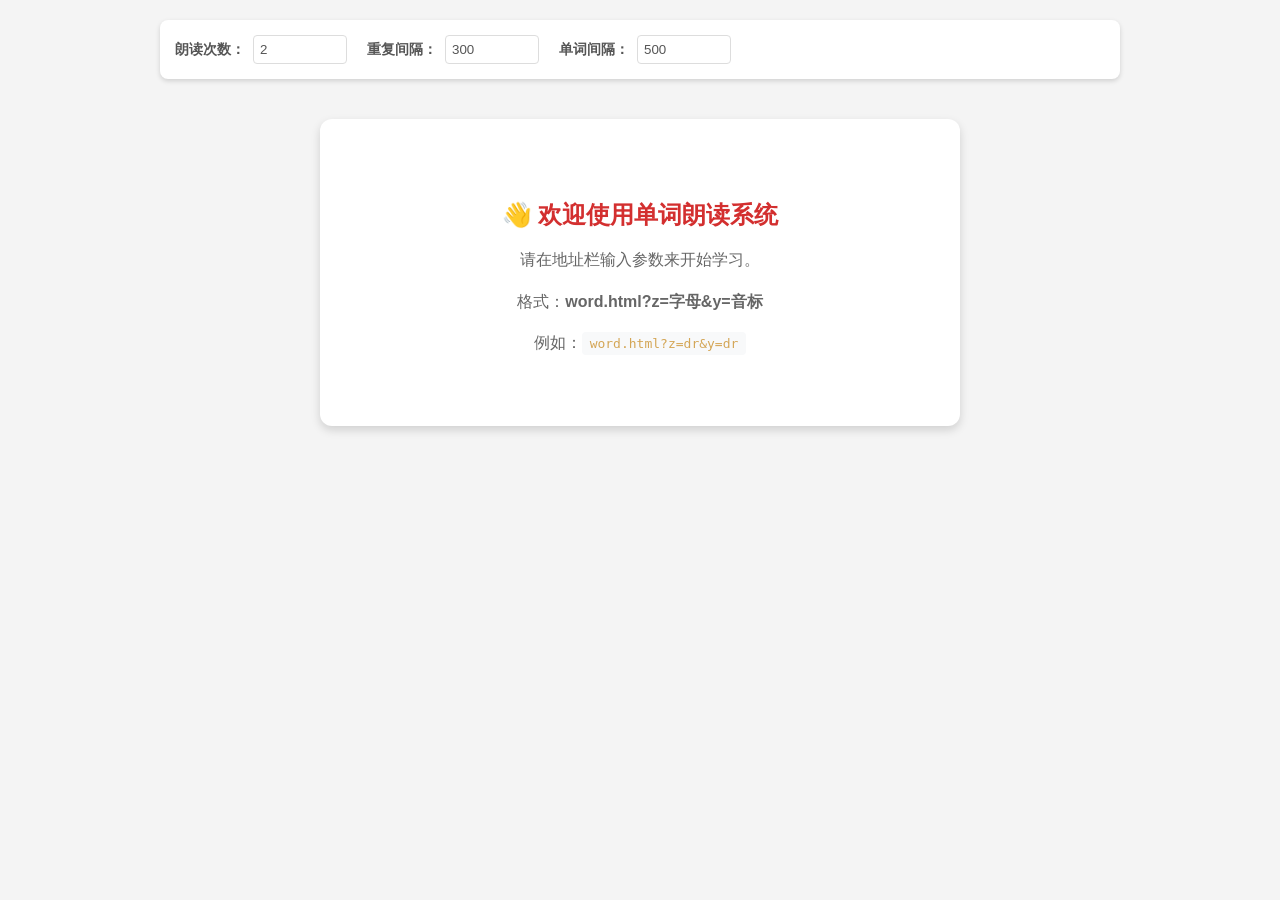
<file: danci.html>
<!DOCTYPE html>
<html lang="zh-CN">
<head>
    <meta charset="utf-8">
    <meta name="viewport" content="width=device-width, initial-scale=1.0">
    <title>单词朗读系统</title>
    <style>
        /* CSS 变量 - 浅色主题（默认） */
        :root {
            --bg-primary: #f4f4f4;
            --bg-secondary: #ffffff;
            --bg-tertiary: #f8f9fa;
            --text-primary: #333;
            --text-secondary: #555;
            --text-muted: #666;
            --border-color: #ddd;
            --vowel-color: #d32f2f;
            --consonant-color: #388E3C;
            --btn-green: #4CAF50;
            --btn-green-hover: #45a049;
            --btn-blue: #2196F3;
            --btn-blue-hover: #1976D2;
            --btn-orange: #ff9800;
            --shadow-light: rgba(0,0,0,0.1);
            --shadow-medium: rgba(0,0,0,0.15);
        }
        
        /* CSS 变量 - 暗色主题 */
        body.dark-theme {
            --bg-primary: #121212;
            --bg-secondary: #1e1e1e;
            --bg-tertiary: #2a2a2a;
            --text-primary: #e8e8e8;
            --text-secondary: #d0d0d0;
            --text-muted: #8a8a8a;
            --border-color: #3a3a3a;
            --vowel-color: #d4787d;
            --consonant-color: #7ec89a;
            --btn-green: #7ec89a;
            --btn-green-hover: #8ed8aa;
            --btn-blue: #7aa8d4;
            --btn-blue-hover: #8ab8e4;
            --btn-orange: #d4a656;
            --shadow-light: rgba(0,0,0,0.2);
            --shadow-medium: rgba(0,0,0,0.3);
        }
        
        body {
            font-family: "Microsoft YaHei", Arial, sans-serif;
            background-color: var(--bg-primary);
            padding: 20px;
            margin: 0 auto;
            max-width: 75%;
            transition: background-color 0.3s ease;
        }
        
        /* 主题切换按钮 */
        .theme-toggle-btn {
            
            position: fixed;
            top: 20px;
            right: 20px;
            padding: 8px 16px;
            border: none;
            border-radius: 20px;
            font-size: 14px;
            font-weight: 500;
            cursor: pointer;
            transition: all 0.3s ease;
            background-color: var(--bg-tertiary);
            color: var(--text-primary);
            border: 1px solid var(--border-color);
            display: flex;
            align-items: center;
            gap: 6px;
            z-index: 1000;
            display:none;
        }
        
        .theme-toggle-btn:hover {
            background-color: var(--border-color);
        }
        
        .config-panel {
            background: var(--bg-secondary);
            padding: 15px;
            border-radius: 8px;
            margin-bottom: 20px;
            display: flex;
            gap: 20px;
            flex-wrap: wrap;
            box-shadow: 0 2px 5px var(--shadow-medium);
            align-items: center;
        }
        .config-item {
            display: flex;
            align-items: center;
            gap: 8px;
        }
        .config-item label { font-size: 14px; color: var(--text-secondary); font-weight: bold; }
        .config-item input {
            width: 80px;
            padding: 6px;
            border: 1px solid var(--border-color);
            border-radius: 4px;
            transition: border-color 0.3s;
            background-color: var(--bg-secondary);
            color: var(--text-secondary);
        }
        .config-item input:focus { border-color: var(--consonant-color); outline: none; }
        
        .section-header {
            margin: 30px 0 15px 0;
            font-size: 18px;
            font-weight: bold;
            border-bottom: 2px solid var(--border-color);
            padding-bottom: 8px;
            display: flex;
            justify-content: space-between;
            align-items: center;
            background: var(--bg-secondary);
            padding: 10px 15px;
            border-radius: 8px 8px 0 0;
            box-shadow: 0 2px 4px var(--shadow-medium);
        }
        .read-btn {
            padding: 8px 20px;
            background: var(--btn-green);
            color: white;
            border: none;
            border-radius: 4px;
            cursor: pointer;
            font-size: 14px;
            font-weight: bold;
            transition: all 0.2s;
            box-shadow: 0 2px 4px var(--shadow-medium);
        }
        .read-btn:hover { background: var(--btn-green-hover); transform: translateY(-1px); }
        .read-btn:active { transform: translateY(1px); }
        .read-btn.reading { background: var(--btn-orange); cursor: wait; }
        .demo-btn {
            padding: 8px 20px;
            background: var(--btn-blue);
            color: white;
            border: none;
            border-radius: 4px;
            cursor: pointer;
            font-size: 14px;
            font-weight: bold;
            transition: all 0.2s;
            box-shadow: 0 2px 4px var(--shadow-medium);
            margin-left: 10px;
        }
        .demo-btn:hover { background: var(--btn-blue-hover); transform: translateY(-1px); }
        .demo-btn:active { transform: translateY(1px); }
        .btn-group {
            display: flex;
            align-items: center;
        }
        
        .word-grid {
            display: flex;
            flex-wrap: wrap;
            gap: 15px;
            margin-bottom: 30px;
        }
        .word-grid.center-align {
            justify-content: center;
        }
        .word-card {
            background: var(--bg-secondary);
            border: 1px solid var(--border-color);
            border-radius: 12px;
            text-align: center;
            padding: 20px 15px;
            cursor: pointer;
            transition: all 0.2s cubic-bezier(0.25, 0.8, 0.25, 1);
            box-shadow: 0 2px 5px var(--shadow-medium);
            position: relative;
            overflow: hidden;
            min-width: 120px;
        }
        .word-card:hover {
            transform: translateY(-3px);
            box-shadow: 0 8px 15px var(--shadow-medium);
            border-color: var(--text-muted);
        }
        .word-card:active {
            transform: scale(0.96);
            background-color: var(--bg-tertiary);
        }

        .word-text {
            font-size: 32px;
            font-weight: bold;
            margin-bottom: 10px;
            line-height: 1.2;
            white-space: nowrap;
        }
        .word-text span { display: inline-block; }
        .vowel-color { color: var(--vowel-color); }   /* 元音：红色 */
        .cons-color { color: var(--consonant-color); }    /* 辅音：绿色 */
        
        .word-meaning {
            font-size: 18px;
            color: var(--text-primary);
            border-top: 1px dashed var(--border-color);
            padding-top: 8px;
            margin-top: 5px;
            line-height: 1.4;
            word-break: break-word;
        }
        
        /* 朗读高亮样式 */
        .word-card.highlight {
            background-color: var(--bg-tertiary);
            border-color: var(--btn-blue);
            transform: scale(1.05);
            box-shadow: 0 0 0 4px rgba(33, 150, 243, 0.2);
            z-index: 10;
        }
        
        body.dark-theme .word-card.highlight {
            box-shadow: 0 0 0 4px rgba(122, 168, 212, 0.3);
        }
        
        /* 错误提示样式 */
        .error-box {
            text-align: center;
            padding: 60px 20px;
            background: var(--bg-secondary);
            border-radius: 12px;
            color: var(--text-muted);
            max-width: 600px;
            margin: 40px auto;
            box-shadow: 0 4px 10px var(--shadow-medium);
        }
        .error-box h2 { color: var(--vowel-color); margin-bottom: 15px; }
        .error-box p { line-height: 1.6; margin-bottom: 10px; }
        .code-snippet {
            background: var(--bg-tertiary);
            padding: 4px 8px;
            border-radius: 4px;
            font-family: monospace;
            color: #d4a656;
        }
        
 #drawCanvas {
            position: absolute;
            top: 0;
            left: 0;
            z-index: 9999;
            display: none;
            cursor: pointer;
            pointer-events: none;
        }
        #drawCanvas.active {
            pointer-events: auto;
        }
    </style>
</head>
<body>

<canvas id="drawCanvas"></canvas>

<button class="theme-toggle-btn" id="themeToggle">
    <span class="icon">🌙</span>
    <span class="text">暗色</span>
</button>

<div class="config-panel">
    <div class="config-item">
        <label>朗读次数：</label>
        <input type="number" id="readCount" min="1" max="10" value="2">
    </div>
    <div class="config-item">
        <label>重复间隔：</label>
        <input type="number" id="repeatInterval" min="100" max="3000" value="300" step="100">
    </div>
    <div class="config-item">
        <label>单词间隔：</label>
        <input type="number" id="wordInterval" min="100" max="10000" value="500" step="100">
    </div>
</div>

<div id="app-container"></div>

<!-- 引入外部数据文件 -->
<script src="database.js"></script>

<!-- 主程序逻辑 -->
<script>
document.addEventListener('DOMContentLoaded', function() {

    // ================= 主题切换功能 =================
    function initTheme() {
        const params = new URLSearchParams(window.location.search);
        const bParam = params.get('b');
        const themeToggle = document.getElementById('themeToggle');
        const icon = themeToggle.querySelector('.icon');
        const text = themeToggle.querySelector('.text');
        
        let isDark = false;
        
        if (bParam !== null) {
            isDark = bParam === '0';
        } else {
            const savedTheme = localStorage.getItem('theme');
            isDark = savedTheme === 'dark';
        }
        
        if (isDark) {
            document.body.classList.add('dark-theme');
            icon.textContent = '☀️';
            text.textContent = '浅色';
        }
    }
    
    function toggleTheme() {
        const themeToggle = document.getElementById('themeToggle');
        const icon = themeToggle.querySelector('.icon');
        const text = themeToggle.querySelector('.text');
        
        document.body.classList.toggle('dark-theme');
        
        if (document.body.classList.contains('dark-theme')) {
            localStorage.setItem('theme', 'dark');
            icon.textContent = '☀️';
            text.textContent = '浅色';
        } else {
            localStorage.setItem('theme', 'light');
            icon.textContent = '🌙';
            text.textContent = '暗色';
        }
    }
    
    // 初始化主题
    initTheme();
    
    // 主题切换按钮事件
    document.getElementById('themeToggle').addEventListener('click', toggleTheme);

    // ================= A. 获取 URL 参数 =================
    function getUrlParams() {
        const params = new URLSearchParams(window.location.search);
        return {
            z: params.get('z') || '', // 字母
            y: params.get('y') || ''  // 音标
        };
    }

    // ================= B. 解析引擎 =================
    function parseTextData(text) {
        const data = { settings: {}, sections: [] };
        const lines = text.split('\n');
        
        let currentSection = null;
        let currentMode = null;

        lines.forEach(line => {
            line = line.trim();
            if (!line) return;

            if (line === '[设置]') { currentMode = 'settings'; return; }
            else if (line.startsWith('[音节')) {
                currentMode = 'section';
                let num = line.replace(/[^\d]/g, ''); 
                currentSection = { syllable: parseInt(num) || 0, words: [] };
                data.sections.push(currentSection);
                return;
            }

            if (line.includes('=')) {
                const eqIndex = line.indexOf('=');
                const key = line.substring(0, eqIndex).trim();
                const val = line.substring(eqIndex + 1).trim();

                if (currentMode === 'settings') {
                    if(key === '字母') data.settings.zimu = val;
                    if(key === '音标') data.settings.yinbiao = val;
                } else if (currentMode === 'section' && currentSection) {
                    currentSection.words.push({ rawText: key, meaning: val });
                }
            }
        });
        return data;
    }

    // ================= C. 样式转换 (保留原有逻辑) =================
    function formatWordDisplay(rawText) {
        const PLACEHOLDER = '\u0002';
        let text = rawText.replace(/8-/g, PLACEHOLDER);
        const parts = text.split('-');
        let html = '';
        
        parts.forEach((part, index) => {
            if (!part) return;
            let content = part.replace(new RegExp(PLACEHOLDER, 'g'), '-');
            
            // 着色：奇数为元音(红)，偶数为辅音(绿)
            if (index % 2 === 1) {
                if(content) html += `<span class="vowel-color">${content}</span>`;
            } else {
                if(content) html += `<span class="cons-color">${content}</span>`;
            }
        });
        return html;
    }

    function getPureWord(rawText) {
        let text = rawText.replace(/8-/g, '\u0002');
        text = text.replace(/-/g, '');
        text = text.replace(/\u0002/g, '-');
        return text;
    }

    // ================= D. 主渲染流程 =================
    function main() {
        const container = document.getElementById('app-container');
        const { z, y } = getUrlParams();

        // 1. 检查参数
        if (!z || !y) {
            container.innerHTML = `
                <div class="error-box">
                    <h2>👋 欢迎使用单词朗读系统</h2>
                    <p>请在地址栏输入参数来开始学习。</p>
                    <p>格式：<b>word.html?z=字母&y=音标</b></p>
                    <p>例如：<span class="code-snippet">word.html?z=dr&y=dr</span></p>
                </div>
            `;
            return;
        }

        // 2. 检查数据库
        const key = `${z}_${y}`;
        if (typeof WORD_DATABASE === 'undefined') {
            container.innerHTML = '<div class="error-box"><h2>❌ 错误</h2><p>database.js 文件未加载或路径错误。</p></div>';
            return;
        }

        const rawText = WORD_DATABASE[key];
        if (!rawText) {
            container.innerHTML = `
                <div class="error-box">
                    <h2>🔍 未找到数据</h2>
                    <p>在数据库中没有找到键名为：<span class="code-snippet">${key}</span> 的数据。</p>
                </div>
            `;
            return;
        }

        // 3. 解析并渲染
        const pageData = parseTextData(rawText);
        const zimu = pageData.settings.zimu || z;
        const yinbiao = pageData.settings.yinbiao || y;

        let html = '';
        pageData.sections.forEach(section => {
            const yinbiaoEncoded = encodeURIComponent(yinbiao);
            html += `
                <div class="section-header">
                    <div>
                        <span class="vowel-color" style='font-size:32px;font-weight:900;'>${zimu}</span><span style='color:var(--text-primary);'>&nbsp;→&nbsp;</span>
                        <span class="cons-color" style='font-size:24px;font-family:Arial,sans-serif;'>/${yinbiao}/</span>
                    </div>
                    <div class="btn-group">
                        <button class='read-btn' data-syllable='${section.syllable}'>
                            📢 朗读 ${section.syllable} 音节单词
                        </button>
                        <button class='demo-btn' data-syllable='${section.syllable}' data-zimu='${zimu}' data-yinbiao='${yinbiaoEncoded}'>
                            🎯 拼读演示
                        </button>
                    </div>
                </div>
            `;

            if (section.words.length > 0) {
                html += `<div class='word-grid'>`;
                section.words.forEach(item => {
                    const pureWord = getPureWord(item.rawText);
                    const displayHtml = formatWordDisplay(item.rawText);
                    
                    // 添加 title 属性，增加可访问性
                    html += `
                        <div class='word-card' data-word='${pureWord}' title='点击查看详情: ${pureWord}'>
                            <div class='word-text'>${displayHtml}</div>
                            <div class='word-meaning'>${item.meaning}</div>
                        </div>
                    `;
                });
                html += `</div>`;
            }
        });

        container.innerHTML = html;
        bindEvents();
    }

    // ================= E. 交互逻辑 =================
    const DEFAULT_CONFIG = { readCount: 2, repeatInterval: 300, wordInterval: 800 };
    let readingState = {
        isReading: false, currentSyllable: null, currentWordIndex: 0,
        currentReadTimes: 0, wordList: [], activeTimer: null, activeAudio: null, activeTimeout: null
    };

    function getConfig() {
        return {
            readCount: Math.max(1, Math.min(10, parseInt(document.getElementById('readCount').value) || DEFAULT_CONFIG.readCount)),
            repeatInterval: Math.max(100, Math.min(3000, parseInt(document.getElementById('repeatInterval').value) || DEFAULT_CONFIG.repeatInterval)),
            wordInterval: Math.max(100, Math.min(10000, parseInt(document.getElementById('wordInterval').value) || DEFAULT_CONFIG.wordInterval))
        };
    }

    function autoScrollToCard(cardElement) {
        if (!cardElement) return;
        const rect = cardElement.getBoundingClientRect();
        const viewportHeight = window.innerHeight;
        // 计算滚动位置，使卡片垂直居中
        const targetScrollTop = window.scrollY + rect.top - (viewportHeight / 2) + (rect.height / 2);
        window.scrollTo({ top: targetScrollTop, behavior: 'smooth' });
    }

    function playSingleWord(cardElement, word, onComplete, retryCount = 0) {
        const MAX_RETRIES = 3;
        const TIMEOUT_MS = 5000;
        
        if (readingState.activeAudio) { 
            readingState.activeAudio.pause(); 
            readingState.activeAudio = null; 
        }
        
        if (readingState.activeTimeout) {
            clearTimeout(readingState.activeTimeout);
            readingState.activeTimeout = null;
        }
        
        autoScrollToCard(cardElement);
        
        document.querySelectorAll('.word-card.highlight').forEach(c => c.classList.remove('highlight'));
        cardElement.classList.add('highlight');
        
        const audio = new Audio(`https://dict.youdao.com/dictvoice?type=0&audio=${encodeURIComponent(word)}`);
        readingState.activeAudio = audio;
        
        let hasPlayed = false;
        let timeoutId = null;
        
        const cleanup = () => {
            if (timeoutId) clearTimeout(timeoutId);
            cardElement.classList.remove('highlight');
            readingState.activeAudio = null;
            readingState.activeTimeout = null;
        };
        
        const handleEnd = () => {
            if (hasPlayed) return;
            hasPlayed = true;
            cleanup();
            onComplete && onComplete();
        };
        
        const handleError = () => {
            if (hasPlayed) return;
            hasPlayed = true;
            cleanup();
            
            if (retryCount < MAX_RETRIES) {
                console.warn(`音频加载失败，重试 ${retryCount + 1}/${MAX_RETRIES}: ${word}`);
                playSingleWord(cardElement, word, onComplete, retryCount + 1);
            } else {
                console.error(`音频加载失败，已重试 ${MAX_RETRIES} 次: ${word}`);
                onComplete && onComplete();
            }
        };
        
        audio.addEventListener('canplaythrough', () => {
            if (hasPlayed) return;
            if (timeoutId) clearTimeout(timeoutId);
            audio.play().catch(err => {
                console.warn('播放失败:', err);
                handleError();
            });
        });
        
        audio.addEventListener('ended', handleEnd);
        audio.addEventListener('error', handleError);
        
        timeoutId = setTimeout(() => {
            if (hasPlayed) return;
            console.warn(`音频加载超时: ${word}`);
            handleError();
        }, TIMEOUT_MS);
        
        readingState.activeTimeout = timeoutId;
        audio.load();
    }

    function stopAllReading() {
        if (readingState.activeTimer) clearTimeout(readingState.activeTimer);
        if (readingState.activeTimeout) clearTimeout(readingState.activeTimeout);
        if (readingState.activeAudio) readingState.activeAudio.pause();
        
        document.querySelectorAll('.word-card.highlight').forEach(c => c.classList.remove('highlight'));
        document.querySelectorAll('.read-btn').forEach(btn => {
            btn.classList.remove('reading');
            const syllable = btn.dataset.syllable;
            btn.innerHTML = `📢 朗读 ${syllable} 音节单词`;
        });
        
        readingState = { ...readingState, isReading: false, wordList: [], activeTimer: null, activeAudio: null, activeTimeout: null };
    }

    function readNext() {
        const config = getConfig();
        const { wordList, currentWordIndex, currentReadTimes } = readingState;

        if (!readingState.isReading || !wordList.length || currentWordIndex >= wordList.length) {
            stopAllReading(); 
            return;
        }

        const card = wordList[currentWordIndex];
        const word = card.dataset.word;

        if (currentReadTimes < config.readCount) {
            // 重复读单词
            playSingleWord(card, word, () => {
                readingState.activeTimer = setTimeout(() => {
                    readingState.currentReadTimes += 1;
                    readNext();
                }, config.repeatInterval);
            });
        } else {
            // 切换到下一个单词
            readingState.activeTimer = setTimeout(() => {
                readingState.currentReadTimes = 0;
                readingState.currentWordIndex += 1;
                readNext();
            }, config.wordInterval);
        }
    }

    function bindEvents() {
        document.querySelectorAll('.demo-btn').forEach(btn => {
            btn.addEventListener('click', function() {
                const syllable = this.dataset.syllable;
                const zimu = this.dataset.zimu;
                const yinbiao = decodeURIComponent(this.dataset.yinbiao);
                const isDark = document.body.classList.contains('dark-theme');
                const b = isDark ? 0 : 1;
                
                const targetUrl = `dancishow.html?z=${encodeURIComponent(zimu)}&y=${encodeURIComponent(yinbiao)}&s=${syllable}&b=${b}`;
                window.open(targetUrl, '_blank');
            });
        });

        document.querySelectorAll('.read-btn').forEach(btn => {
            btn.addEventListener('click', function() {
                const syllable = this.dataset.syllable;
                
                // 如果正在读，点击则是停止
                if (readingState.isReading && readingState.currentSyllable == syllable) {
                    stopAllReading(); 
                    return;
                }
                
                stopAllReading();

                const grid = this.closest('.section-header').nextElementSibling;
                if (!grid || !grid.classList.contains('word-grid')) return;
                
                readingState.wordList = Array.from(grid.querySelectorAll('.word-card'));
                if (!readingState.wordList.length) return;

                readingState.isReading = true;
                readingState.currentSyllable = syllable;
                readingState.currentWordIndex = 0;
                
                this.classList.add('reading');
                this.textContent = `⏹ 停止朗读`;
                
                readNext();
            });
        });

        // 2. 绑定单词卡片点击事件 (新增功能)
        document.querySelectorAll('.word-card').forEach(card => {
            card.addEventListener('click', function() {
                // 获取单词
                const word = this.dataset.word;
                if (!word) return;

                // 获取含义
                const meaningEl = this.querySelector('.word-meaning');
                const meaning = meaningEl ? meaningEl.textContent : '';

                const isDark = document.body.classList.contains('dark-theme');
                const b = isDark ? 0 : 1;
                const targetUrl = `speakword.html?w=${encodeURIComponent(word)}&m=${encodeURIComponent(meaning)}&b=${b}`;
                window.open(targetUrl, '_blank');
            });
        });
    }

    // 执行主函数
    main();
    
    // 初始化涂写画布
    initDrawCanvas();
    
    function initDrawCanvas() {
        const cav = document.getElementById("drawCanvas");
        if (!cav) return;
        const cv = cav.getContext('2d');
        let del = 0;
        let currentColor = "red";
        cv.strokeStyle = currentColor;
        cv.lineWidth = 2;
        let canvasVisible = false;
        
        const strokes = [];
        
        function updateCanvasSize() {
            const dpr = window.devicePixelRatio || 1;
            const docWidth = Math.max(document.documentElement.scrollWidth, document.body.scrollWidth);
            const docHeight = Math.max(document.documentElement.scrollHeight, document.body.scrollHeight);
            
            cav.width = docWidth * dpr;
            cav.height = docHeight * dpr;
            cav.style.width = docWidth + 'px';
            cav.style.height = docHeight + 'px';
            
            cv.setTransform(dpr, 0, 0, dpr, 0, 0);
            cv.strokeStyle = currentColor;
            cv.lineWidth = 2;
            
            redrawAll();
        }
        updateCanvasSize();
        window.addEventListener('resize', updateCanvasSize);
        
        function redrawAll() {
            const dpr = window.devicePixelRatio || 1;
            cv.clearRect(0, 0, cav.width / dpr, cav.height / dpr);
            
            strokes.forEach(stroke => {
                if (stroke.type === 'path' && stroke.points.length > 0) {
                    cv.beginPath();
                    cv.strokeStyle = stroke.color;
                    cv.lineWidth = stroke.lineWidth;
                    cv.lineCap = 'round';
                    cv.lineJoin = 'round';
                    
                    const firstPoint = stroke.points[0];
                    cv.moveTo(firstPoint.x, firstPoint.y);
                    
                    for (let i = 1; i < stroke.points.length; i++) {
                        const p = stroke.points[i];
                        cv.lineTo(p.x, p.y);
                    }
                    cv.stroke();
                } else if (stroke.type === 'clear') {
                    cv.clearRect(stroke.x - stroke.size, stroke.y - stroke.size, stroke.size * 2, stroke.size * 2);
                }
            });
            
            cv.strokeStyle = currentColor;
        }

        document.addEventListener('keydown', function(event) {
            if (event.key === '9') {
                canvasVisible = !canvasVisible;
                cav.style.display = canvasVisible ? 'block' : 'none';
                if (canvasVisible) {
                    cav.classList.add('active');
                    updateCanvasSize();
                } else {
                    cav.classList.remove('active');
                    strokes.length = 0;
                    const dpr = window.devicePixelRatio || 1;
                    cv.clearRect(0, 0, cav.width / dpr, cav.height / dpr);
                }
                event.preventDefault();
                return;
            }
            
            if (event.key === '0') {
                document.querySelectorAll('.word-grid').forEach(grid => {
                    grid.classList.toggle('center-align');
                });
                event.preventDefault();
                return;
            }
            
            if (!canvasVisible) return;
            
            switch(event.keyCode) {
                case 66: del = del === 0 ? 1 : 0; break;
                case 87: strokes.length = 0; const dprW = window.devicePixelRatio || 1; cv.clearRect(0, 0, cav.width / dprW, cav.height / dprW); del = 0; break;
                case 67: currentColor = currentColor === "red" ? "yellow" : "red"; cv.strokeStyle = currentColor; break;
                case 86: currentColor = "red"; cv.strokeStyle = currentColor; break;
            }
        });

        function getEventPos(e) {
            if (e.touches && e.touches.length > 0) {
                return {
                    x: e.touches[0].pageX,
                    y: e.touches[0].pageY
                };
            }
            return {
                x: e.pageX,
                y: e.pageY
            };
        }

        function startDraw(e) {
            if (!canvasVisible) return;
            e.preventDefault();
            
            const pos = getEventPos(e);
            let points = [{x: pos.x, y: pos.y, time: Date.now()}];
            let isDrawing = true, lastPressure = 0.5;
            
            const distance = (p1, p2) => Math.sqrt(Math.pow(p2.x - p1.x, 2) + Math.pow(p2.y - p1.y, 2));
            const calculateSpeed = (pts, index) => index < 1 ? 0 : distance(pts[index], pts[index - 1]) / (pts[index].time - pts[index - 1].time || 1);
            
            const currentStroke = {
                type: del === 0 ? 'path' : 'clear',
                color: currentColor,
                lineWidth: 2,
                points: points
            };
            
            if (del === 0) {
                strokes.push(currentStroke);
            }

            const handleMove = (e) => {
                if (!isDrawing) return;
                e.preventDefault();
                const newPos = getEventPos(e);
                points.push({x: newPos.x, y: newPos.y, time: Date.now()});
                
                if (del === 0) {
                    redrawAll();
                } else {
                    const size = 15 * lastPressure;
                    strokes.push({type: 'clear', x: newPos.x, y: newPos.y, size: size});
                    cv.clearRect(newPos.x - size, newPos.y - size, size * 2, size * 2);
                }
            };
            
            const handleEnd = () => {
                isDrawing = false;
                cav.removeEventListener('mousemove', handleMove);
                cav.removeEventListener('touchmove', handleMove);
                document.removeEventListener('mouseup', handleEnd);
                document.removeEventListener('touchend', handleEnd);
            };
            
            cav.addEventListener('mousemove', handleMove);
            cav.addEventListener('touchmove', handleMove, { passive: false });
            document.addEventListener('mouseup', handleEnd);
            document.addEventListener('touchend', handleEnd);
        }

        cav.addEventListener('mousedown', startDraw);
        cav.addEventListener('touchstart', startDraw, { passive: false });
    }
});
</script>
</body>
</html>
</file>
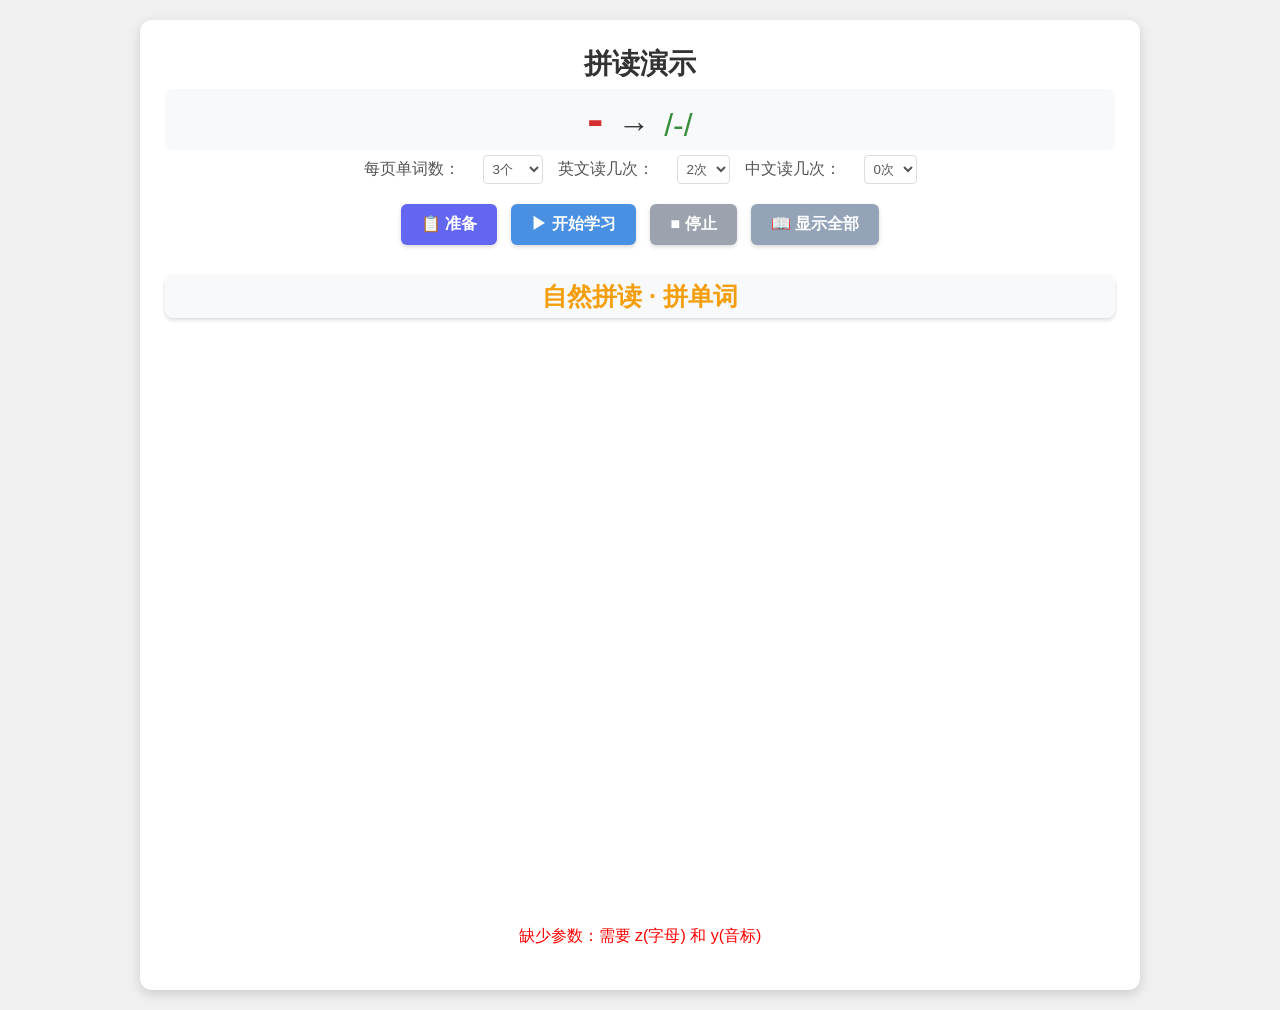
<file: dancishow.html>
<!DOCTYPE html>
<html lang="zh-CN">
<head>
    <meta charset="UTF-8">
    <meta name="viewport" content="width=device-width, initial-scale=1.0, user-scalable=yes, minimum-scale=0.1, maximum-scale=10.0">
    <title>拼读演示</title>
    <style>
        /* CSS 变量 - 浅色主题（默认） */
        :root {
            --bg-primary: #f0f0f0;
            --bg-secondary: #ffffff;
            --bg-tertiary: #f8f9fa;
            --text-primary: #333;
            --text-secondary: #555;
            --text-muted: #666;
            --border-color: #ddd;
            --vowel-color: #d32f2f;
            --consonant-color: #388E3C;
            --btn-blue: #4a90e2;
            --btn-blue-hover: #3a80d2;
            --btn-green: #22c55e;
            --btn-green-hover: #16a34a;
            --btn-orange: #f59e0b;
            --btn-orange-hover: #d97706;
            --btn-purple: #6366f1;
            --btn-purple-hover: #4f46e5;
            --btn-gray: #94a3b8;
            --btn-gray-hover: #64748b;
            --shadow-light: rgba(0, 0, 0, 0.1);
            --shadow-medium: rgba(0, 0, 0, 0.15);
        }
        
        /* CSS 变量 - 暗色主题 */
        body.dark-theme {
            --bg-primary: #121212;
            --bg-secondary: #1e1e1e;
            --bg-tertiary: #2a2a2a;
            --text-primary: #e8e8e8;
            --text-secondary: #d0d0d0;
            --text-muted: #8a8a8a;
            --border-color: #3a3a3a;
            --vowel-color: #d4787d;
            --consonant-color: #7ec89a;
            --btn-blue: #7aa8d4;
            --btn-blue-hover: #8ab8e4;
            --btn-green: #7ec89a;
            --btn-green-hover: #8ed8aa;
            --btn-orange: #d4a656;
            --btn-orange-hover: #e4b666;
            --btn-purple: #a78bfa;
            --btn-purple-hover: #b79bfa;
            --btn-gray: #6b7280;
            --btn-gray-hover: #9ca3af;
            --shadow-light: rgba(0, 0, 0, 0.2);
            --shadow-medium: rgba(0, 0, 0, 0.3);
        }
        
        * {
            box-sizing: border-box;
            margin: 0;
            padding: 0;
            font-family: 'Segoe UI', Tahoma, Geneva, Verdana, sans-serif;
        }
        
        body {
            background-color: var(--bg-primary);
            min-height: 100vh;
            padding: 20px;
            transition: background-color 0.3s ease;
        }
        
        /* 主题切换按钮 */
        .theme-toggle-btn {
            
            position: fixed;
            top: 20px;
            right: 20px;
            padding: 8px 16px;
            border: none;
            border-radius: 20px;
            font-size: 14px;
            font-weight: 500;
            cursor: pointer;
            transition: all 0.3s ease;
            background-color: var(--bg-tertiary);
            color: var(--text-primary);
            border: 1px solid var(--border-color);
            display: flex;
            align-items: center;
            gap: 6px;
            z-index: 1000;
            display:none;
        }
        
        .theme-toggle-btn:hover {
            background-color: var(--border-color);
        }
        
        .card {
            max-width: 1000px;
            margin: 0 auto;
            padding: 25px;
            background-color: var(--bg-secondary);
            border-radius: 12px;
            box-shadow: 0 4px 12px var(--shadow-medium);
        }
        
        h1 {
            font-size: 28px;
            font-weight: bold;
            text-align: center;
            margin-bottom: 6px;
            color: var(--text-primary);
        }
        
        .letter-info {
            text-align: center;
            margin-bottom: 5px;
            padding: 3px;
            background: var(--bg-tertiary);
            border-radius: 8px;
        }
        
        .letter-info .big-letter {
            font-size: 48px;
            font-weight: bold;
            color: var(--vowel-color);
        }
        
        .letter-info .phonetic {
            font-size: 32px;
            color: var(--consonant-color);
            font-family: Arial, sans-serif;
        }
        
        .letter-info .arrow {
            font-size: 32px;
            color: var(--text-primary);
            margin: 0 10px;
        }
        
        .settings-container {
            margin-bottom: 20px;
            display: flex;
            align-items: center;
            justify-content: center;
            flex-wrap: wrap;
            gap: 15px;
        }
        
        .settings-container label {
            margin-right: 8px;
            color: var(--text-secondary);
        }
        
        .settings-container select {
            padding: 5px;
            border-radius: 4px;
            border: 1px solid var(--border-color);
            background-color: var(--bg-secondary);
            color: var(--text-secondary);
        }
        
        .button-container {
            text-align: center;
            margin-bottom: 30px;
        }
        
        .btn-primary {
            background-color: var(--btn-blue);
            color: white;
            font-weight: bold;
            padding: 10px 20px;
            border: none;
            border-radius: 6px;
            cursor: pointer;
            font-size: 16px;
            box-shadow: 0 2px 4px var(--shadow-medium);
            transition: all 0.3s ease;
            margin: 0 5px;
        }
        
        .btn-primary:hover {
            background-color: var(--btn-blue-hover);
        }
        
        .btn-primary:active {
            transform: scale(0.97);
        }
        
        .btn-primary:disabled {
            background-color: #9ca3af;
            color: white;
            cursor: not-allowed;
        }
        
        .btn-prepare {
            background-color: var(--btn-purple);
        }
        .btn-prepare:hover {
            background-color: var(--btn-purple-hover);
        }
        
        .btn-showall {
            background-color: var(--btn-gray);
        }
        .btn-showall:hover {
            background-color: var(--btn-gray-hover);
        }
        
        .btn-stop {
            background-color: var(--btn-orange);
        }
        .btn-stop:hover {
            background-color: var(--btn-orange-hover);
        }
        
        .btn-vowel {
            background-color: var(--vowel-color);
            color: white;
            font-weight: bold;
            padding: 5px 5px;
            border: none;
            border-radius: 8px;
            box-shadow: 0 4px 8px var(--shadow-medium);
            cursor: pointer;
            transition: all 0.3s ease;
            font-size: 36px;
            margin: 2px;
        }
        
        .btn-consonant {
            background-color: var(--consonant-color);
            color: white;
            font-weight: bold;
            padding: 5px 5px;
            border: none;
            border-radius: 8px;
            box-shadow: 0 4px 8px var(--shadow-medium);
            cursor: pointer;
            transition: all 0.3s ease;
            font-size: 36px;
            margin: 2px;
        }
        
        .btn-vowel:hover, .btn-consonant:hover {
            transform: scale(1.1);
            opacity: 0.8;
        }
        
        .btn-vowel:active, .btn-consonant:active {
            transform: scale(0.9);
        }

        .word-list-title {
            font-size: 25px;
            font-weight: bold;
            color: var(--btn-orange);
            background-color: var(--bg-tertiary);
            padding: 5px 5px;
            border-radius: 8px;
            text-align: center;
            margin-bottom: 8px;
            box-shadow: 0 2px 4px var(--shadow-medium);
        }
        
        .word-item {
            margin: 12px 0;
            padding: 8px;
            border-radius: 8px;
            background-color: var(--bg-tertiary);
            text-align: center;
        }
        .word-item .chinese {
            font-size: 22px;
            color: var(--text-primary);
            margin-bottom: 5px;
        }
        .word-item .english {
            display:none;
            font-size: 32px;
            color: var(--text-muted);
            margin-bottom: 10px;
        }
        .word-item .segment-buttons {
            display: flex;
            flex-wrap: wrap;
            justify-content: center;
            min-height: 40px;
        }
        
        #statusMessage {
            display:block;
            text-align: center;
            color: var(--text-secondary);
            min-height: 24px;
            font-size: 16px;
            margin-bottom: 15px;
        }
        
        .word-progress {
            display:block;
            text-align: center;
            color: var(--text-muted);
            font-size: 14px;
            margin-bottom: 15px;
        }
        
        @keyframes fadeIn {
            from { opacity: 0.3; }
            to { opacity: 1; }
        }
        
        .fade-in {
            animation: fadeIn 0.3s ease-in;
        }
        
        @keyframes glow {
            0% { box-shadow: 0 0 10px rgba(255, 215, 0, 0.7); }
            50% { box-shadow: 0 0 20px rgba(255, 215, 0, 0.9); }
            100% { box-shadow: 0 0 10px rgba(255, 215, 0, 0.7); }
        }
        
        .glow {
            animation: glow 0.2s ease-in-out infinite;
            transform: scale(1.15);
        }

        @keyframes wholeWordGlow {
            0% { box-shadow: 0 0 35px rgba(255, 215, 0, 0.8); }
            50% { box-shadow: 0 0 60px rgba(255, 215, 0, 0.9); }
            100% { box-shadow: 0 0 35px rgba(255, 215, 0, 0.8); }
        }
        
        .whole-word-glow {
            animation: wholeWordGlow 0.2s ease-in-out infinite;
        }
    </style>
</head>
<body>
    <button class="theme-toggle-btn" id="themeToggle">
        <span class="icon">🌙</span>
        <span class="text">暗色</span>
    </button>
    
    <div class="card">
        <h1>拼读演示</h1>
        
        <div class="letter-info" id="letterInfo">
            <span class="big-letter" id="bigLetter">-</span>
            <span class="arrow">→</span>
            <span class="phonetic" id="phoneticText">/-/</span>
        </div>
        
        <div class="settings-container">
            <label for="pageCountSelect">每页单词数：</label>
            <select id="pageCountSelect">
                <option value="1">1个</option>
                <option value="2">2个</option>
                <option value="3" selected>3个</option>
                <option value="4">4个</option>
                <option value="5">5个</option>
                <option value="6">6个</option>
                <option value="7">7个</option>
                <option value="8">8个</option>
                <option value="9">9个</option>
                <option value="10">10个</option>
            </select>
            
            <label for="englishReadCount">英文读几次：</label>
            <select id="englishReadCount">
                <option value="1">1次</option>
                <option value="2" selected>2次</option>
                <option value="3">3次</option>
                <option value="4">4次</option>
                <option value="5">5次</option>
            </select>
            
            <label for="chineseReadCount">中文读几次：</label>
            <select id="chineseReadCount">
                <option value="0" selected>0次</option>
                <option value="1">1次</option>
                <option value="2">2次</option>
                <option value="3">3次</option>
                <option value="4">4次</option>
                <option value="5">5次</option>
            </select>
        </div>
        
        <div class="button-container">
            <button id="prepareBtn" class="btn-primary btn-prepare">📋 准备</button>
            <button id="startButton" class="btn-primary">▶ 开始学习</button>
            <button id="stopButton" class="btn-primary btn-stop" disabled>■ 停止</button>
            <button id="showAllBtn" class="btn-primary btn-showall">📖 显示全部</button>
        </div>        
        <div class="word-progress" id="wordProgress" style="display:none">
            准备就绪
        </div>

        <div class="word-list-title">自然拼读&nbsp;·&nbsp;拼单词</div>
        
        <div id="allWordsContainer"></div>
		
        <div style="height:600px;"></div>
        
        <div id="statusMessage" style="display:none">
            请输入单词结构，点击【准备】显第1页，点击【开始学习】自动朗读
        </div>
    </div>

    <script src="database.js"></script>
    <script src="datapair.js"></script>
    <script src="map.js"></script>

    <script>
        // ================= 主题切换功能 =================
        function initTheme() {
            const params = new URLSearchParams(window.location.search);
            const bParam = params.get('b');
            const themeToggle = document.getElementById('themeToggle');
            const icon = themeToggle.querySelector('.icon');
            const text = themeToggle.querySelector('.text');
            
            let isDark = false;
            
            if (bParam !== null) {
                isDark = bParam === '0';
            } else {
                const savedTheme = localStorage.getItem('theme');
                isDark = savedTheme === 'dark';
            }
            
            if (isDark) {
                document.body.classList.add('dark-theme');
                icon.textContent = '☀️';
                text.textContent = '浅色';
            }
        }
        
        function toggleTheme() {
            const themeToggle = document.getElementById('themeToggle');
            const icon = themeToggle.querySelector('.icon');
            const text = themeToggle.querySelector('.text');
            
            document.body.classList.toggle('dark-theme');
            
            if (document.body.classList.contains('dark-theme')) {
                localStorage.setItem('theme', 'dark');
                icon.textContent = '☀️';
                text.textContent = '浅色';
            } else {
                localStorage.setItem('theme', 'light');
                icon.textContent = '🌙';
                text.textContent = '暗色';
            }
        }
        
        // 初始化主题
        initTheme();
        
        // 主题切换按钮事件
        document.getElementById('themeToggle').addEventListener('click', toggleTheme);
        
        let currentWordIndex = 0;
        let currentSegmentIndex = 0;
        let wordInfoList = [];
        let isPlaying = false;
        let pageCount = 3;
        let currentPage = 0;
        let totalPages = 0;
        let isPrepared = false;
        
        const prepareBtn = document.getElementById('prepareBtn');
        const startButton = document.getElementById('startButton');
        const stopButton = document.getElementById('stopButton');
        const showAllBtn = document.getElementById('showAllBtn');
        const allWordsContainer = document.getElementById('allWordsContainer');
        const statusMessage = document.getElementById('statusMessage');
        const wordProgress = document.getElementById('wordProgress');
        const chineseReadCountSelect = document.getElementById('chineseReadCount');
        const englishReadCountSelect = document.getElementById('englishReadCount');
        const pageCountSelect = document.getElementById('pageCountSelect');
        const bigLetter = document.getElementById('bigLetter');
        const phoneticText = document.getElementById('phoneticText');
        
        function addClickHandler(btn, handler) {
            btn.onclick = handler;
            btn.ontouchend = function(e) {
                e.preventDefault();
                handler();
                return false;
            };
        }
        
        addClickHandler(prepareBtn, prepareLearning);
        addClickHandler(startButton, startLearning);
        addClickHandler(stopButton, stopLearning);
        addClickHandler(showAllBtn, showAllWords);
        
        pageCountSelect.addEventListener('change', function() {
            pageCount = parseInt(this.value);
            totalPages = Math.ceil(wordInfoList.length / pageCount);
            
            wordInfoList.forEach((wordInfo, i) => {
                const newPage = Math.floor(i / pageCount);
                wordInfo.page = newPage;
                wordInfo.wordItem.dataset.page = newPage;
            });
            
            currentPage = 0;
            currentWordIndex = 0;
            showCurrentPage(false);
            updateWordProgress();
            isPrepared = false;
            showStatus(`已更新每页单词数为${pageCount}个，共${totalPages}页`, '#4a90e2');
        });
        
        document.addEventListener('keydown', function(event) {
            if (event.key === 'f') {event.preventDefault(); startLearning();}
            if (event.key === 'd') {event.preventDefault(); stopLearning();}
            if (event.key === 'g') {event.preventDefault(); prepareLearning();}
            if (event.key === 'a') {event.preventDefault(); showAllWords();}
        });
        
        let targetVoice = null;
        const synth = window.speechSynthesis;
        function preloadVoice() {
            function handleVoicesLoaded() {
                const voices = synth.getVoices();
                targetVoice = voices.find(voice => 
                    voice.name === 'Microsoft Xiaoyi Online (Natural) - Chinese (Mainland)'
                );
                synth.removeEventListener('voiceschanged', handleVoicesLoaded);
            }
            synth.addEventListener('voiceschanged', handleVoicesLoaded);
            synth.getVoices();
        }

        document.addEventListener('DOMContentLoaded', function() {
            preloadVoice();
            pageCount = parseInt(pageCountSelect.value);
        });
        
        window.onload = function() {
            if (typeof WORD_DATABASE === 'undefined') {
                showStatus('database.js 加载失败', 'red');
                statusMessage.style.display = 'block';
                return;
            }
            if (typeof CHUZHONG1_DB === 'undefined') {
                showStatus('datapair.js 加载失败', 'red');
                statusMessage.style.display = 'block';
                return;
            }
            if (typeof PHONETIC_MAP === 'undefined') {
                showStatus('map.js 加载失败', 'red');
                statusMessage.style.display = 'block';
                return;
            }
            
            try {
                initFromUrlParams();
            } catch(e) {
                showStatus('初始化错误: ' + e.message, 'red');
                console.error('initFromUrlParams error:', e);
            }
        };
        
        function initFromUrlParams() {
            const params = new URLSearchParams(window.location.search);
            let z = params.get('z') || '';
            let y = params.get('y') || '';
            const s = params.get('s') || '1';
            
            if (z && z.includes('%')) {
                try { z = decodeURIComponent(z); } catch(e) {}
            }
            if (y && y.includes('%')) {
                try { y = decodeURIComponent(y); } catch(e) {}
            }
            
            console.log('params:', {z, y, s});
            
            bigLetter.textContent = z || '-';
            phoneticText.textContent = y ? `/${y}/` : '/-/';
            
            if (!z || !y) {
                showStatus('缺少参数：需要 z(字母) 和 y(音标)', 'red');
                return;
            }
            
            if (typeof WORD_DATABASE === 'undefined') {
                showStatus('数据库未加载', 'red');
                return;
            }
            
            const key = `${z}_${y}`;
            console.log('lookup key:', key);
            
            const rawText = WORD_DATABASE[key];
            console.log('rawText found:', rawText ? 'yes' : 'no');
            
            if (!rawText) {
                showStatus(`未找到数据：${key}`, 'red');
                return;
            }
            
            const wordList = parseWordListFromDatabase(rawText, parseInt(s));
            console.log('wordList count:', wordList.length);
            
            if (wordList.length === 0) {
                showStatus(`未找到 ${s} 音节单词`, 'red');
                return;
            }
            
            loadWordsFromList(wordList);
            showStatus(`已加载 ${wordInfoList.length} 个单词，点击【准备】开始分页学习`, '#4a90e2');
            
            prepareBtn.disabled = false;
            startButton.disabled = false;
            showAllBtn.disabled = false;
        }
        
        function parseWordListFromDatabase(text, targetSyllable) {
            const lines = text.split('\n');
            const results = [];
            let inTargetSection = false;
            
            for (let line of lines) {
                line = line.trim();
                if (!line) continue;
                
                if (line.startsWith('[音节')) {
                    const match = line.match(/\d+/);
                    const syllableNum = match ? parseInt(match[0]) : 0;
                    inTargetSection = (syllableNum === targetSyllable);
                    continue;
                }
                
                if (line.startsWith('[')) {
                    inTargetSection = false;
                    continue;
                }
                
                if (inTargetSection && line.includes('=')) {
                    const eqIndex = line.indexOf('=');
                    const rawWord = line.substring(0, eqIndex).trim();
                    const meaning = line.substring(eqIndex + 1).trim();
                    
                    if (!/[\u4e00-\u9fa5]/.test(meaning)) continue;
                    if (!/[a-zA-Z]/.test(rawWord)) continue;
                    
                    results.push({ rawWord, meaning });
                }
            }
            
            return results;
        }
        
        function loadWordsFromList(wordList) {
            allWordsContainer.innerHTML = '';
            wordInfoList = [];
            
            for (let i = 0; i < wordList.length; i++) {
                const { rawWord, meaning } = wordList[i];
                let pureWord = rawWord.replace(/8-/g, '\u0002');
                pureWord = pureWord.replace(/-/g, '');
                pureWord = pureWord.replace(/\u0002/g, '-');
                
                const segments = parseWordToSegments(rawWord, pureWord);
                const word = segments.map(seg => seg.letters).join('');
                const wordPage = Math.floor(i / pageCount);
                
                const wordItem = document.createElement('div');
                wordItem.className = 'word-item fade-in';
                wordItem.dataset.wordIndex = i;
                wordItem.dataset.page = wordPage;

                const chineseEl = document.createElement('div');
                chineseEl.className = 'chinese';
                chineseEl.textContent = meaning || '无释义';
                const englishEl = document.createElement('div');
                englishEl.className = 'english';
                englishEl.textContent = word;
                const buttonsEl = document.createElement('div');
                buttonsEl.className = 'segment-buttons';

                const segmentButtons = [];
                for (let j = 0; j < segments.length; j++) {
                    const seg = segments[j];
                    const btn = document.createElement('button');
                    btn.className = seg.type === 'vowel' ? 'btn-vowel' : 'btn-consonant';
                    btn.textContent = seg.letters;
                    btn.dataset.segIndex = j;
                    btn.dataset.sound = seg.sound;
                    btn.addEventListener('click', function() {
                        if (isPlaying) stopLearning();
                        playSound(seg.sound);
                    });
                    buttonsEl.appendChild(btn);
                    segmentButtons.push(btn);
                }

                wordItem.appendChild(chineseEl);
                wordItem.appendChild(englishEl);
                wordItem.appendChild(buttonsEl);
                allWordsContainer.appendChild(wordItem);

                wordInfoList.push({
                    meaning, word, segments, wordItem, segmentButtons, page: wordPage
                });
            }
            
            totalPages = Math.ceil(wordInfoList.length / pageCount);
            wordProgress.style.display = 'block';
            statusMessage.style.display = 'block';
            updateWordProgress();
            showCurrentPage(true);
        }
        
        function parseWordToSegments(rawWord, pureWord) {
            let segments = [];
            
            if (typeof CHUZHONG1_DB !== 'undefined') {
                const dbLines = CHUZHONG1_DB.split('\n');
                for (let line of dbLines) {
                    if (line.trim().startsWith(pureWord + '=')) {
                        const dataPart = line.split('=')[1];
                        const pairs = dataPart.split('8');
                        
                        pairs.forEach(pair => {
                            const parts = pair.split('@');
                            if (parts.length >= 2) {
                                const letter = parts[0];
                                const phonetic = parts[1];
                                
                                const mapValue = soundTypeMap[phonetic];
                                let type = 'consonant';
                                if (mapValue !== undefined) {
                                    type = mapValue === 1 ? 'vowel' : 'consonant';
                                } else {
                                    if (/[aeiou]/i.test(letter)) {
                                        type = 'vowel';
                                    }
                                }
                                
                                segments.push({
                                    letters: letter,
                                    sound: phonetic,
                                    type: type
                                });
                            }
                        });
                        
                        return segments;
                    }
                }
            }
            
            let text = rawWord.replace(/8-/g, '\u0002');
            const parts = text.split('-');
            
            parts.forEach((part, index) => {
                if (!part) return;
                let content = part.replace(/\u0002/g, '-');
                if (!content) return;
                
                segments.push({
                    letters: content,
                    sound: content.toLowerCase(),
                    type: /[aeiou]/i.test(content) ? 'vowel' : 'consonant'
                });
            });
            
            return segments;
        }

        function showCurrentPage(isForceShowAll = false) {
            if (wordInfoList.length === 0) return;
            wordInfoList.forEach(wordInfo => {
                if (isForceShowAll) {
                    wordInfo.wordItem.style.display = 'block';
                } else {
                    wordInfo.wordItem.style.display = wordInfo.page === currentPage ? 'block' : 'none';
                }
            });
        }

        function prepareLearning() {
            if (wordInfoList.length === 0) return;
            
            pageCount = parseInt(pageCountSelect.value);
            totalPages = Math.ceil(wordInfoList.length / pageCount);
            currentPage = 0;
            currentWordIndex = 0;
            currentSegmentIndex = 0;
            isPlaying = false;
            isPrepared = true;

            showCurrentPage(false);
            updateWordProgress();
            showStatus(`已准备就绪，仅显示第1页（共${totalPages}页），点击【开始学习】开始朗读`, '#6366f1');
            setButtonStatus(false);
        }

        function startLearning() {
            if (!isPrepared) {
                prepareLearning();
            }
            if (wordInfoList.length === 0) return;

            isPlaying = true;
            currentSegmentIndex = 0;
            showStatus(`开始学习第${currentPage + 1}页/${totalPages}页`, '#22c55e');
            setButtonStatus(true);

            setTimeout(() => {
                readCurrentSegment();
            }, 300);
        }
        
        function stopLearning() {
            if (!isPlaying) return;
            isPlaying = false;
            currentSegmentIndex = 0;
            const allAudios = document.getElementsByTagName('audio');
            for (let audio of allAudios) audio.pause();
            window.speechSynthesis.cancel();
            wordInfoList.forEach(wordInfo => {
                wordInfo.segmentButtons.forEach(btn => {
                    btn.classList.remove('glow');
                    btn.classList.remove('whole-word-glow');
                });
            });
            showStatus('已停止学习，保留当前页显示，可继续点击【开始学习】', '#f59e0b');
            setButtonStatus(false);
        }

        function showAllWords() {
            isPlaying = false;
            isPrepared = false;
            const items = document.querySelectorAll('.word-item');
            items.forEach(item => {
                item.style.display = 'block';
            });
            showStatus(`已显示所有单词`, '#94a3b8');
        }

        function readCurrentSegment() {
            if (!isPlaying) return;
            const currentWordInfo = wordInfoList[currentWordIndex];
            const currentSegments = currentWordInfo.segments;

            if (currentSegmentIndex >= currentSegments.length) {
                setTimeout(() => {
                    readWholeWord(currentWordInfo);
                }, 100);
                return;
            }

            const currentSeg = currentSegments[currentSegmentIndex];
            const currentBtn = currentWordInfo.segmentButtons[currentSegmentIndex];
            currentBtn.classList.add('glow');
            playSound(currentSeg.sound);
            setTimeout(() => {
                playSound(currentSeg.sound);
                setTimeout(() => {
                    currentBtn.classList.remove('glow');
                    currentSegmentIndex++;
                    setTimeout(readCurrentSegment, 400);
                }, 500);
            }, 500);
        }
        
        function readWholeWord(wordInfo) {
            if (!isPlaying) return;
            showStatus(`正在朗读单词: ${wordInfo.word}`, '#22c55e');
            const word = wordInfo.word;
            let count = 0;
            const totalReads = parseInt(englishReadCountSelect.value) || 2;

            wordInfo.segmentButtons.forEach(btn => btn.classList.add('whole-word-glow'));
            function playWordAudio() {
                if (!isPlaying || count >= totalReads) {
                    wordInfo.segmentButtons.forEach(btn => btn.classList.remove('whole-word-glow'));
                    if (wordInfo.meaning && chineseReadCountSelect.value > 0) {
                        setTimeout(() => {
                            readChineseMeaning(wordInfo);
                        }, 100);
                    } else {
                        nextWord();
                    }
                    return;
                }
                count++;
                const audio = new Audio(`https://dict.youdao.com/dictvoice?type=1&audio=${encodeURIComponent(word)}`);
                audio.onended = () => {setTimeout(playWordAudio, 100);};
                audio.play().catch(err => {
                    console.log('单词发音播放失败:', err);
                    setTimeout(playWordAudio, 100);
                });
            }
            playWordAudio();
        }

        function readChineseMeaning(wordInfo) {
            if (!isPlaying) return;
            const count = parseInt(chineseReadCountSelect.value);
            if (count <= 0) {nextWord(); return;}
            showStatus(`正在朗读释义: ${wordInfo.meaning}`, '#22c55e');
            const speech = new SpeechSynthesisUtterance();
            speech.text = wordInfo.meaning + "。";
            if (targetVoice) speech.voice = targetVoice;
            speech.volume = 1; speech.rate = 1; speech.pitch = 1;

            let readCount = 0;
            function speak() {
                if (!isPlaying || readCount >= count) {nextWord(); return;}
                readCount++;
                window.speechSynthesis.speak(speech);
                speech.onend = () => {
                    if (readCount < count) setTimeout(speak, 800);
                    else nextWord();
                };
            }
            speak();
        }

        function nextWord() {
            const currentPageLastIndex = (currentPage + 1) * pageCount - 1;
            currentWordIndex++;
            currentSegmentIndex = 0;

            if (currentWordIndex > currentPageLastIndex) {
                currentPage++;
                if (currentPage >= totalPages) {
                    isPlaying = false;
                    const allAudios = document.getElementsByTagName('audio');
                    for (let audio of allAudios) audio.pause();
                    window.speechSynthesis.cancel();
                    wordInfoList.forEach(wordInfo => {
                        wordInfo.segmentButtons.forEach(btn => {
                            btn.classList.remove('glow');
                            btn.classList.remove('whole-word-glow');
                        });
                    });
                    currentPage = totalPages - 1;
                    showCurrentPage(false);
                    updateWordProgress();
                    showStatus(`所有单词学习完毕！仅显示最后一页（第${totalPages}页）`, '#22c55e');
                    setButtonStatus(false);
                    return;
                }
                currentWordIndex = currentPage * pageCount;
                showCurrentPage(false);
                showStatus(`已完成第${currentPage}页，开始学习第${currentPage + 1}页/${totalPages}页`, '#4a90e2');
            }

            updateWordProgress();
            showStatus(`准备学习下一个单词: ${wordInfoList[currentWordIndex].word}`, '#4a90e2');
            setTimeout(readCurrentSegment, 400);
        }
        
        function updateWordProgress() {
            if (wordInfoList.length === 0) {
                wordProgress.textContent = '准备就绪';
                return;
            }
            const pageWordIndex = currentWordIndex - (currentPage * pageCount) + 1;
            const pageWordTotal = Math.min(pageCount, wordInfoList.length - (currentPage * pageCount));
            wordProgress.textContent = `页 ${currentPage + 1}/${totalPages} | 单词 ${pageWordIndex}/${pageWordTotal} (总${wordInfoList.length}个)`;
        }
        
        function playSound(sound) {
            const audioFileKey = phoneticToKeyMap[sound] || sound;
            const localAudio = new Audio(`yinbiao/1/${audioFileKey}.mp3`);
            localAudio.play().catch(error => {
                console.log(`本地音频播放失败 ${sound}，尝试有道API:`, error);
                const youdaoAudio = new Audio(`https://dict.youdao.com/dictvoice?type=1&audio=${encodeURIComponent(audioFileKey)}`);
                youdaoAudio.play().catch(err => console.log('有道API播放失败:', err));
            });
        }
        
        function showStatus(message, color) {
            statusMessage.textContent = message;
            statusMessage.style.color = color;
            statusMessage.style.display = 'block';
        }

        function setButtonStatus(isPlayingState) {
            prepareBtn.disabled = isPlayingState;
            startButton.disabled = isPlayingState;
            stopButton.disabled = !isPlayingState;
            showAllBtn.disabled = isPlayingState;
        }

        function resetButtonStatus() {
            isPlaying = false;
            prepareBtn.disabled = false;
            startButton.disabled = wordInfoList.length === 0;
            stopButton.disabled = true;
            showAllBtn.disabled = wordInfoList.length === 0;
        }
    </script>
</body>
</html>
</file>
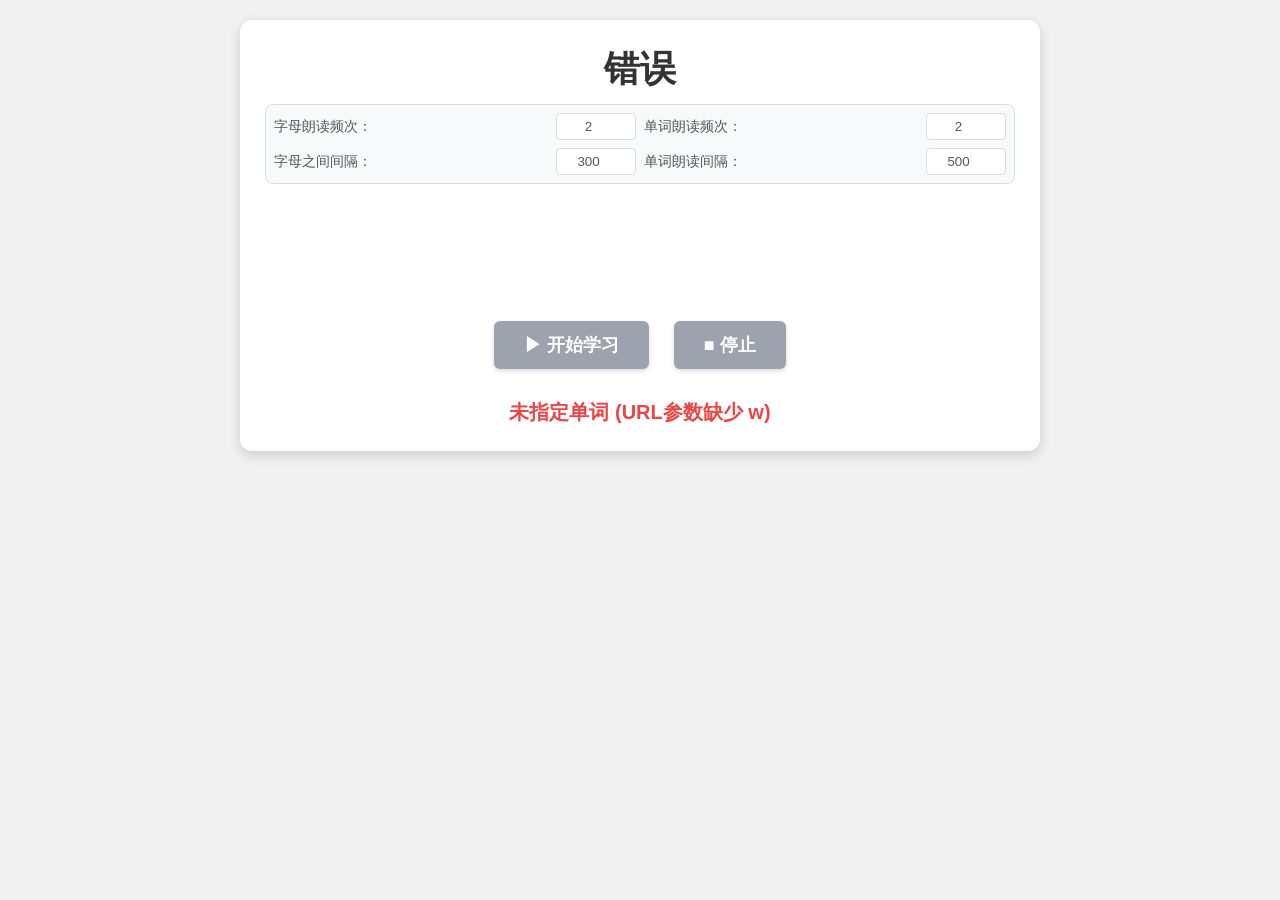
<file: speakword.html>
<!DOCTYPE html>
<html lang="zh-CN">
<head>
    <meta charset="UTF-8">
    <meta name="viewport" content="width=device-width, initial-scale=1.0, user-scalable=yes, minimum-scale=0.1, maximum-scale=10.0">
    <title>单词单页学习工具</title>
    <style>
        /* CSS 变量 - 浅色主题（默认） */
        :root {
            --bg-primary: #f0f0f0;
            --bg-secondary: #ffffff;
            --bg-tertiary: #f8f9fa;
            --text-primary: #333;
            --text-secondary: #555;
            --text-muted: #666;
            --border-color: #ddd;
            --vowel-color: #ef4444;
            --consonant-color: #22c55e;
            --btn-blue: #4a90e2;
            --btn-blue-hover: #3a80d2;
            --btn-orange: #f59e0b;
            --btn-orange-hover: #d97706;
            --shadow-light: rgba(0, 0, 0, 0.1);
            --shadow-medium: rgba(0, 0, 0, 0.15);
        }
        
        /* CSS 变量 - 暗色主题 */
        body.dark-theme {
            --bg-primary: #121212;
            --bg-secondary: #1e1e1e;
            --bg-tertiary: #2a2a2a;
            --text-primary: #e8e8e8;
            --text-secondary: #d0d0d0;
            --text-muted: #8a8a8a;
            --border-color: #3a3a3a;
            --vowel-color: #d4787d;
            --consonant-color: #7ec89a;
            --btn-blue: #7aa8d4;
            --btn-blue-hover: #8ab8e4;
            --btn-orange: #d4a656;
            --btn-orange-hover: #e4b666;
            --shadow-light: rgba(0, 0, 0, 0.2);
            --shadow-medium: rgba(0, 0, 0, 0.3);
        }
        
        /* 基础样式 */
        * {
            box-sizing: border-box;
            margin: 0;
            padding: 0;
            font-family: 'Segoe UI', Tahoma, Geneva, Verdana, sans-serif;
        }
        
        body {
            background-color: var(--bg-primary);
            min-height: 100vh;
            padding: 20px;
            display: flex;
            flex-direction: column;
            align-items: center;
            transition: background-color 0.3s ease;
        }
        
        /* 主题切换按钮 */
        .theme-toggle-btn {
            
            position: fixed;
            top: 20px;
            right: 20px;
            padding: 8px 16px;
            border: none;
            border-radius: 20px;
            font-size: 14px;
            font-weight: 500;
            cursor: pointer;
            transition: all 0.3s ease;
            background-color: var(--bg-tertiary);
            color: var(--text-primary);
            border: 1px solid var(--border-color);
            display: flex;
            align-items: center;
            gap: 6px;
            z-index: 1000;
            display:none;
        }
        
        .theme-toggle-btn:hover {
            background-color: var(--border-color);
        }
        
        .card {
            max-width: 800px;
            width: 100%;
            margin: 0 auto;
            padding: 25px;
            background-color: var(--bg-secondary);
            border-radius: 12px;
            box-shadow: 0 4px 12px var(--shadow-medium);
            text-align: center;
        }
        
        h1 {
            font-size: 36px;
            font-weight: bold;
            margin-bottom: 10px;
            color: var(--text-primary);
        }

        .word-meaning {
            font-size: 34px;
            color: var(--text-secondary);
            margin-top: 12px;
            min-height: 25px;
            text-align: center;
        }

        /* 设置区域样式 */
        .settings-panel {
            background-color: var(--bg-tertiary);
            border: 1px solid var(--border-color);
            border-radius: 8px;
            padding: 8px;
            margin-bottom: 6px;
            display: grid;
            grid-template-columns: 1fr 1fr;
            gap: 8px;
            text-align: left;
        }

        .setting-item {
            display: flex;
            align-items: center;
            justify-content: space-between;
        }

        .setting-item label {
            color: var(--text-secondary);
            font-size: 14px;
            margin-right: 10px;
        }

        .setting-item input {
            width: 80px;
            padding: 5px;
            border: 1px solid var(--border-color);
            border-radius: 4px;
            text-align: center;
            background-color: var(--bg-secondary);
            color: var(--text-secondary);
        }
        
        /* 按钮样式 */
        .controls {
            margin-bottom: 30px;
        }
        
        .btn-primary {
            background-color: var(--btn-blue);
            color: white;
            font-weight: bold;
            padding: 12px 30px;
            border: none;
            border-radius: 6px;
            cursor: pointer;
            font-size: 18px;
            box-shadow: 0 2px 4px var(--shadow-medium);
            transition: all 0.3s ease;
            margin: 0 10px;
        }
        
        .btn-primary:hover {
            background-color: var(--btn-blue-hover);
        }
        
        .btn-primary:disabled {
            background-color: #9ca3af;
            color: white;
            cursor: not-allowed;
        }

        .btn-stop {
            background-color: var(--btn-orange);
        }
        .btn-stop:hover {
            background-color: var(--btn-orange-hover);
        }
        
        /* 字母按钮样式 */
        .segment-container {
            display: flex;
            flex-wrap: wrap;
            justify-content: center;
            min-height: 100px;
            gap: 10px;
            padding: 20px;
        }
        
        .btn-vowel {
            background-color: var(--vowel-color);
            color: white;
            font-weight: bold;
            padding: 15px 20px;
            border: none;
            border-radius: 12px;
            box-shadow: 0 4px 8px var(--shadow-medium);
            cursor: pointer;
            transition: all 0.3s ease;
            font-size: 40px;
            min-width: 60px;
        }
        
        .btn-consonant {
            background-color: var(--consonant-color);
            color: white;
            font-weight: bold;
            padding: 15px 20px;
            border: none;
            border-radius: 12px;
            box-shadow: 0 4px 8px var(--shadow-medium);
            cursor: pointer;
            transition: all 0.3s ease;
            font-size: 40px;
            min-width: 60px;
        }
        
        .btn-vowel:hover, .btn-consonant:hover {
            transform: scale(1.1);
            opacity: 0.9;
        }
        
        /* 动画 */
        @keyframes glow {
            0% { box-shadow: 0 0 10px rgba(255, 215, 0, 0.7); transform: scale(1.15); }
            50% { box-shadow: 0 0 20px rgba(255, 215, 0, 0.9); transform: scale(1.15); }
            100% { box-shadow: 0 0 10px rgba(255, 215, 0, 0.7); transform: scale(1.15); }
        }
        
        .glow {
            animation: glow 0.2s ease-in-out infinite;
        }

        @keyframes wholeWordGlow {
            0% { box-shadow: 0 0 20px rgba(255, 215, 0, 0.6); border: 2px solid gold; }
            50% { box-shadow: 0 0 40px rgba(255, 215, 0, 0.8); border: 2px solid gold; }
            100% { box-shadow: 0 0 20px rgba(255, 215, 0, 0.6); border: 2px solid gold; }
        }
        
        .whole-word-glow {
            animation: wholeWordGlow 0.2s ease-in-out infinite;
        }

        .status-msg {
            margin-top: 20px;
            color: var(--text-secondary);
            font-size: 16px;
            min-height: 24px;
        }
        
        .error-msg {
            color: var(--vowel-color);
            font-weight: bold;
            font-size: 20px;
        }

        /* 移动端适配 */
        @media (max-width: 600px) {
            body {
                padding: 10px;
            }
            .card {
                padding: 15px;
            }
            h1 {
                font-size: 24px;
                margin-bottom: 15px;
            }
            .settings-panel {
                grid-template-columns: 1fr;
                padding: 10px;
                gap: 10px;
            }
            .setting-item {
                flex-wrap: wrap;
            }
            .setting-item label {
                font-size: 13px;
            }
            .controls {
                margin-bottom: 20px;
            }
            .btn-primary {
                padding: 10px 15px;
                font-size: 14px;
                margin: 5px;
            }
            .segment-container {
                padding: 10px;
                gap: 6px;
                min-height: 60px;
            }
            .btn-vowel, .btn-consonant {
                font-size: 24px;
                padding: 8px 12px;
                min-width: 40px;
                border-radius: 8px;
            }
            .status-msg {
                font-size: 14px;
                margin-top: 10px;
            }
        }
        
        @media (max-width: 400px) {
            .btn-vowel, .btn-consonant {
                font-size: 20px;
                padding: 6px 10px;
                min-width: 35px;
                border-radius: 6px;
            }
            .segment-container {
                gap: 4px;
            }
        }
    </style>
</head>
<body>
    <button class="theme-toggle-btn" id="themeToggle">
        <span class="icon">🌙</span>
        <span class="text">暗色</span>
    </button>
    
    <div class="card">
        <h1 id="wordTitle">单词</h1>
        
        <div class="settings-panel">
            <div class="setting-item">
                <label>字母朗读频次：</label>
                <input type="number" id="letterCount" value="2" min="1" max="5">
            </div>
            <div class="setting-item">
                <label>单词朗读频次：</label>
                <input type="number" id="wordCount" value="2" min="1" max="5">
            </div>
            <div class="setting-item">
                <label>字母之间间隔：</label>
                <input type="number" id="letterInterval" value="300" min="0" step="100">
            </div>
            <div class="setting-item">
                <label>单词朗读间隔：</label>
                <input type="number" id="wordInterval" value="500" min="0" step="100">
            </div>
        </div>

        <div id="wordMeaning" class="word-meaning"></div>
        <div class="segment-container" id="segmentContainer">
            <!-- 字母按钮将在这里生成 -->
        </div>
        
        <div class="controls">
            <button id="startBtn" class="btn-primary">▶ 开始学习</button>
            <button id="stopBtn" class="btn-primary btn-stop" disabled>■ 停止</button>
        </div>

        <div id="statusMsg" class="status-msg"></div>
    </div>

    <!-- 引入数据文件 -->
    <script src="datapair.js"></script>
    <script src="map.js"></script>

    <script>
        // ================= 主题切换功能 =================
        function initTheme() {
            const params = new URLSearchParams(window.location.search);
            const bParam = params.get('b');
            const themeToggle = document.getElementById('themeToggle');
            const icon = themeToggle.querySelector('.icon');
            const text = themeToggle.querySelector('.text');
            
            let isDark = false;
            
            if (bParam !== null) {
                isDark = bParam === '0';
            } else {
                const savedTheme = localStorage.getItem('theme');
                isDark = savedTheme === 'dark';
            }
            
            if (isDark) {
                document.body.classList.add('dark-theme');
                icon.textContent = '☀️';
                text.textContent = '浅色';
            }
        }
        
        function toggleTheme() {
            const themeToggle = document.getElementById('themeToggle');
            const icon = themeToggle.querySelector('.icon');
            const text = themeToggle.querySelector('.text');
            
            document.body.classList.toggle('dark-theme');
            
            if (document.body.classList.contains('dark-theme')) {
                localStorage.setItem('theme', 'dark');
                icon.textContent = '☀️';
                text.textContent = '浅色';
            } else {
                localStorage.setItem('theme', 'light');
                icon.textContent = '🌙';
                text.textContent = '暗色';
            }
        }
        
        // 初始化主题
        initTheme();
        
        // 主题切换按钮事件
        document.getElementById('themeToggle').addEventListener('click', toggleTheme);
        
        // ====================== 页面逻辑 ======================

        let segments = []; 
        let isPlaying = false;
        let stopFlag = false; 
        let currentWord = '';

        const wordTitle = document.getElementById('wordTitle');
        const wordMeaning = document.getElementById('wordMeaning');
        const segmentContainer = document.getElementById('segmentContainer');
        const startBtn = document.getElementById('startBtn');
        const stopBtn = document.getElementById('stopBtn');
        const statusMsg = document.getElementById('statusMsg');
        
        const letterCountInput = document.getElementById('letterCount');
        const wordCountInput = document.getElementById('wordCount');
        const letterIntervalInput = document.getElementById('letterInterval');
        const wordIntervalInput = document.getElementById('wordInterval');

        function initPage() {
            const urlParams = new URLSearchParams(window.location.search);
            const targetWord = urlParams.get('w');

            if (!targetWord) {
                showError("未指定单词 (URL参数缺少 w)");
                return;
            }

            if (typeof CHUZHONG1_DB === 'undefined') {
                showError("未找到数据文件 (datapair.js)");
                return;
            }

            const dbLines = CHUZHONG1_DB.split('\n');
            let targetLine = '';
            
            for (let line of dbLines) {
                if (line.trim().startsWith(targetWord + '=')) {
                    targetLine = line.trim();
                    break;
                }
            }

            if (!targetLine) {
                showError(`未在数据库中找到单词: ${targetWord}`);
                return;
            }

            currentWord = targetWord;
            wordTitle.textContent = targetWord;
            
            const meaning = urlParams.get('m') || '';
            if (meaning) {
                try {
                    wordMeaning.textContent = decodeURIComponent(meaning);
                } catch(e) {
                    wordMeaning.textContent = meaning;
                }
            }

            const dataPart = targetLine.split('=')[1]; 
            const pairs = dataPart.split('8'); 

            segments = [];
            segmentContainer.innerHTML = ''; 

            pairs.forEach(pair => {
                const parts = pair.split('@');
                if (parts.length >= 2) {
                    const letter = parts[0];
                    const phonetic = parts[1];
                    
                    // ====================== 双重判断逻辑 ======================
                    let type = 'consonant'; // 默认辅音

                    // 1. 优先：查表 (根据音标符号)
                    const mapValue = soundTypeMap[phonetic];
                    if (mapValue !== undefined) {
                        type = mapValue === 1 ? 'vowel' : 'consonant';
                    } else {
                        // 2. 兜底：如果表中没有，检查字母组合是否包含元音字母
                        // 只有当map里查不到（比如未定义的音标），才使用这个逻辑
                        if (/[aeiou]/i.test(letter)) {
                            type = 'vowel';
                        } else {
                            type = 'consonant';
                        }
                    }

                    const btn = document.createElement('button');
                    btn.className = type === 'vowel' ? 'btn-vowel' : 'btn-consonant';
                    btn.textContent = letter;
                    btn.dataset.phonetic = phonetic;
                    btn.dataset.sound = phonetic; 

                    btn.addEventListener('click', () => {
                        if (isPlaying) stopLearning();
                        stopFlag = false;
                        btn.classList.add('glow');
                        playAudio(btn.dataset.sound, () => {
                            btn.classList.remove('glow');
                        });
                    });

                    segmentContainer.appendChild(btn);

                    segments.push({
                        element: btn,
                        letter: letter,
                        sound: phonetic
                    });
                }
            });

            showStatus(`准备就绪：${segments.length} 个字母片段`);
        }

        // ====================== 音频播放逻辑 ======================
        const MAX_RETRIES = 3;
        const TIMEOUT_MS = 5000;
        
        function playAudio(sound, callback, retryCount = 0) {
            if (stopFlag) {
                if (callback) callback();
                return;
            }

            const audioFileKey = phoneticToKeyMap[sound] || sound;
            const localAudio = new Audio(`yinbiao/1/${audioFileKey}.mp3`);
            
            let hasCompleted = false;
            let timeoutId = null;
            
            const cleanup = () => {
                if (timeoutId) clearTimeout(timeoutId);
            };
            
            const onEnd = () => {
                if (hasCompleted) return;
                hasCompleted = true;
                cleanup();
                if (callback) callback();
            };
            
            const onError = () => {
                if (hasCompleted) return;
                hasCompleted = true;
                cleanup();
                
                if (retryCount < MAX_RETRIES) {
                    console.warn(`本地音频加载失败，重试 ${retryCount + 1}/${MAX_RETRIES}: ${audioFileKey}`);
                    playAudio(sound, callback, retryCount + 1);
                } else {
                    console.error(`本地音频加载失败，已重试 ${MAX_RETRIES} 次: ${audioFileKey}`);
                    if (callback) callback();
                }
            };
            
            localAudio.oncanplaythrough = () => {
                if (hasCompleted) return;
                if (timeoutId) clearTimeout(timeoutId);
                localAudio.play().catch(e => {
                    console.warn("本地音频播放失败", e);
                    onError();
                });
            };
            
            localAudio.onended = onEnd;
            localAudio.onerror = onError;
            
            timeoutId = setTimeout(() => {
                if (hasCompleted) return;
                console.warn(`本地音频加载超时: ${audioFileKey}`);
                onError();
            }, TIMEOUT_MS);
            
            localAudio.load();
        }

        function playSegmentSound(btnElement, count, interval, nextCallback) {
            if (stopFlag) return;

            if (count > 0) {
                btnElement.classList.add('glow');
                
                playAudio(btnElement.dataset.sound, () => {
                    if (stopFlag) return;
                    setTimeout(() => {
                        btnElement.classList.remove('glow');
                        setTimeout(() => {
                            playSegmentSound(btnElement, count - 1, interval, nextCallback);
                        }, 200); 
                    }, 300);
                });
            } else {
                if (nextCallback) nextCallback();
            }
        }

        function playWholeWord(count, interval, nextCallback, retryCount = 0) {
            if (stopFlag) return;

            if (count > 0) {
                segments.forEach(seg => seg.element.classList.add('whole-word-glow'));
                
                let hasCompleted = false;
                let timeoutId = null;
                
                const cleanup = () => {
                    if (timeoutId) clearTimeout(timeoutId);
                    segments.forEach(seg => seg.element.classList.remove('whole-word-glow'));
                };
                
                const onEnd = () => {
                    if (hasCompleted) return;
                    hasCompleted = true;
                    cleanup();
                    
                    setTimeout(() => {
                        playWholeWord(count - 1, interval, nextCallback, 0);
                    }, interval);
                };
                
                const onError = () => {
                    if (hasCompleted) return;
                    hasCompleted = true;
                    cleanup();
                    
                    if (retryCount < MAX_RETRIES) {
                        console.warn(`整词音频加载失败，重试 ${retryCount + 1}/${MAX_RETRIES}: ${currentWord}`);
                        playWholeWord(count, interval, nextCallback, retryCount + 1);
                    } else {
                        console.error(`整词音频加载失败，已重试 ${MAX_RETRIES} 次: ${currentWord}`);
                        if (nextCallback) nextCallback();
                    }
                };
                
                const audio = new Audio(`https://dict.youdao.com/dictvoice?type=1&audio=${encodeURIComponent(currentWord)}`);
                
                audio.oncanplaythrough = () => {
                    if (hasCompleted) return;
                    if (timeoutId) clearTimeout(timeoutId);
                    audio.play().catch(e => {
                        console.warn("整词音频播放失败", e);
                        onError();
                    });
                };
                
                audio.onended = onEnd;
                audio.onerror = onError;
                
                timeoutId = setTimeout(() => {
                    if (hasCompleted) return;
                    console.warn(`整词音频加载超时: ${currentWord}`);
                    onError();
                }, TIMEOUT_MS);
                
                audio.load();
            } else {
                if (nextCallback) nextCallback();
            }
        }

        async function startLearning() {
            if (segments.length === 0) return;
            
            isPlaying = true;
            stopFlag = false;
            
            toggleInputs(true);
            startBtn.disabled = true;
            stopBtn.disabled = false;

            const lCount = parseInt(letterCountInput.value) || 1;
            const wCount = parseInt(wordCountInput.value) || 1;
            const lInterval = parseInt(letterIntervalInput.value) || 0;
            const wInterval = parseInt(wordIntervalInput.value) || 0;

            showStatus("正在朗读单词...");
            await new Promise(resolve => {
                playWholeWord(wCount, wInterval, resolve);
            });

            if (stopFlag) {
                finishLearning();
                return;
            }

            showStatus("正在朗读字母...");
            for (let i = 0; i < segments.length; i++) {
                if (stopFlag) break;
                const seg = segments[i];
                
                await new Promise(resolve => {
                    playSegmentSound(seg.element, lCount, lInterval, resolve);
                });
                
                if (i < segments.length - 1 && !stopFlag) {
                    await new Promise(r => setTimeout(r, lInterval));
                }
            }

            if (stopFlag) {
                finishLearning();
                return;
            }

            showStatus("正在朗读单词...");
            await new Promise(resolve => {
                playWholeWord(wCount, wInterval, resolve);
            });

            finishLearning();
        }

        function stopLearning() {
            stopFlag = true;
            isPlaying = false;
            
            const audios = document.getElementsByTagName('audio');
            for(let a of audios) a.pause();
            
            segments.forEach(seg => {
                seg.element.classList.remove('glow');
                seg.element.classList.remove('whole-word-glow');
            });

            showStatus("已停止");
            toggleInputs(false);
            startBtn.disabled = false;
            stopBtn.disabled = true;
        }

        function finishLearning() {
            isPlaying = false;
            showStatus("学习完成！");
            toggleInputs(false);
            startBtn.disabled = false;
            stopBtn.disabled = true;
        }

        function toggleInputs(disabled) {
            letterCountInput.disabled = disabled;
            wordCountInput.disabled = disabled;
            letterIntervalInput.disabled = disabled;
            wordIntervalInput.disabled = disabled;
        }

        function showError(msg) {
            wordTitle.textContent = "错误";
            statusMsg.innerHTML = `<span class="error-msg">${msg}</span>`;
            startBtn.disabled = true;
        }
        
        function showStatus(msg) {
            statusMsg.textContent = msg;
        }

        startBtn.addEventListener('click', startLearning);
        stopBtn.addEventListener('click', stopLearning);

        document.addEventListener('DOMContentLoaded', initPage);

    </script>
</body>
</html>
</file>
